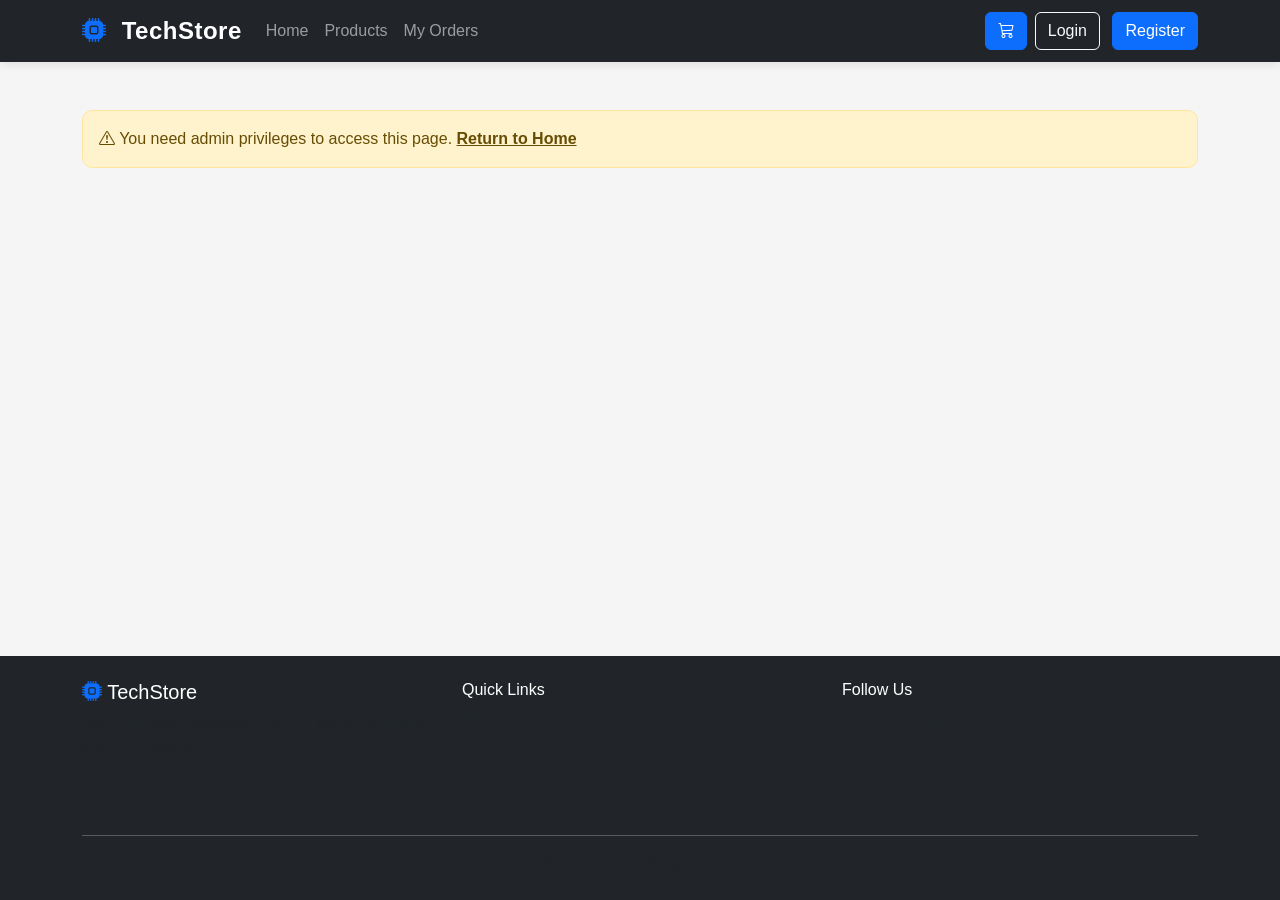
<file: project/admin.html>
<!DOCTYPE html>
<html lang="en">
<head>
    <meta charset="UTF-8">
    <meta name="viewport" content="width=device-width, initial-scale=1.0, maximum-scale=1.0, user-scalable=no">
    <meta name="apple-mobile-web-app-capable" content="yes">
    <meta name="apple-mobile-web-app-status-bar-style" content="black-translucent">
    <meta name="format-detection" content="telephone=no">
    <title>Admin Panel - TechStore</title>
    <link href="https://cdn.jsdelivr.net/npm/bootstrap@5.3.2/dist/css/bootstrap.min.css" rel="stylesheet">
    <link href="https://cdn.jsdelivr.net/npm/bootstrap-icons@1.11.1/font/bootstrap-icons.css" rel="stylesheet">
    <link href="css/style.css" rel="stylesheet">
</head>
<body>
    <!-- Navigation -->
    <nav class="navbar navbar-expand-lg navbar-dark bg-dark sticky-top">
        <div class="container">
            <a class="navbar-brand fw-bold" href="index.html">
                <i class="bi bi-cpu-fill text-primary"></i> TechStore
            </a>
            <button class="navbar-toggler" type="button" data-bs-toggle="collapse" data-bs-target="#navbarNav">
                <span class="navbar-toggler-icon"></span>
            </button>
            <div class="collapse navbar-collapse" id="navbarNav">
                <ul class="navbar-nav me-auto">
                    <li class="nav-item">
                        <a class="nav-link" href="index.html">Home</a>
                    </li>
                    <li class="nav-item">
                        <a class="nav-link" href="products.html">Products</a>
                    </li>
                    <li class="nav-item">
                        <a class="nav-link" href="orders.html">My Orders</a>
                    </li>
                </ul>
                <div class="d-flex align-items-center">
                    <a href="cart.html" class="btn btn-primary me-2 position-relative">
                        <i class="bi bi-cart3"></i>
                        <span class="cart-count badge bg-danger position-absolute top-0 start-100 translate-middle">0</span>
                    </a>
                    <div id="authSection"></div>
                </div>
            </div>
        </div>
    </nav>

    <!-- Admin Section -->
    <section class="py-5">
        <div class="container">
            <div id="adminAccessAlert"></div>

            <div id="adminContent" style="display: none;">
                <div class="d-flex justify-content-between align-items-center mb-4">
                    <h1 class="mb-0"><i class="bi bi-gear"></i> Admin Panel</h1>
                    <button class="btn btn-outline-primary" id="refreshStats">
                        <i class="bi bi-arrow-clockwise"></i> Refresh
                    </button>
                </div>

                <!-- Stats Cards -->
                <div class="row g-4 mb-5">
                    <div class="col-md-3">
                        <div class="card bg-primary text-white h-100">
                            <div class="card-body text-center">
                                <i class="bi bi-box-seam display-4"></i>
                                <h3 class="mt-2" id="totalProducts">0</h3>
                                <p class="mb-0">Total Products</p>
                            </div>
                        </div>
                    </div>
                    <div class="col-md-3">
                        <div class="card bg-success text-white h-100">
                            <div class="card-body text-center">
                                <i class="bi bi-cart-check display-4"></i>
                                <h3 class="mt-2" id="totalOrders">0</h3>
                                <p class="mb-0">Total Orders</p>
                            </div>
                        </div>
                    </div>
                    <div class="col-md-3">
                        <div class="card bg-info text-white h-100">
                            <div class="card-body text-center">
                                <i class="bi bi-people display-4"></i>
                                <h3 class="mt-2" id="totalUsers">0</h3>
                                <p class="mb-0">Registered Users</p>
                            </div>
                        </div>
                    </div>
                    <div class="col-md-3">
                        <div class="card bg-warning text-dark h-100">
                            <div class="card-body text-center">
                                <i class="bi bi-currency-dollar display-4"></i>
                                <h3 class="mt-2" id="totalRevenue">$0</h3>
                                <p class="mb-0">Total Revenue</p>
                            </div>
                        </div>
                    </div>
                </div>

                <!-- Tabs -->
                <ul class="nav nav-tabs mb-4" id="adminTabs" role="tablist">
                    <li class="nav-item" role="presentation">
                        <button class="nav-link active" id="products-tab" data-bs-toggle="tab" data-bs-target="#productsPanel" type="button">
                            <i class="bi bi-box"></i> Products
                        </button>
                    </li>
                    <li class="nav-item" role="presentation">
                        <button class="nav-link" id="orders-tab" data-bs-toggle="tab" data-bs-target="#ordersPanel" type="button">
                            <i class="bi bi-receipt"></i> Orders
                        </button>
                    </li>
                    <li class="nav-item" role="presentation">
                        <button class="nav-link" id="users-tab" data-bs-toggle="tab" data-bs-target="#usersPanel" type="button">
                            <i class="bi bi-people"></i> Users
                        </button>
                    </li>
                </ul>

                <div class="tab-content" id="adminTabContent">
                    <!-- Products Panel -->
                    <div class="tab-pane fade show active" id="productsPanel">
                        <div class="card shadow-sm">
                            <div class="card-header d-flex justify-content-between align-items-center">
                                <h5 class="mb-0">Product Management</h5>
                                <button class="btn btn-primary" data-bs-toggle="modal" data-bs-target="#productModal">
                                    <i class="bi bi-plus-circle"></i> Add Product
                                </button>
                            </div>
                            <div class="card-body">
                                <div class="table-responsive">
                                    <table class="table table-hover">
                                        <thead>
                                            <tr>
                                                <th>ID</th>
                                                <th>Image</th>
                                                <th>Name</th>
                                                <th>Category</th>
                                                <th>Price</th>
                                                <th>Stock</th>
                                                <th>Rating</th>
                                                <th>Actions</th>
                                            </tr>
                                        </thead>
                                        <tbody id="adminProductsTable">
                                            <!-- Products will be loaded here -->
                                        </tbody>
                                    </table>
                                </div>
                            </div>
                        </div>
                    </div>

                    <!-- Orders Panel -->
                    <div class="tab-pane fade" id="ordersPanel">
                        <div class="card shadow-sm">
                            <div class="card-header">
                                <h5 class="mb-0">Order Management</h5>
                            </div>
                            <div class="card-body">
                                <div class="table-responsive">
                                    <table class="table table-hover">
                                        <thead>
                                            <tr>
                                                <th>Order ID</th>
                                                <th>Customer</th>
                                                <th>Date</th>
                                                <th>Total</th>
                                                <th>Status</th>
                                                <th>Actions</th>
                                            </tr>
                                        </thead>
                                        <tbody id="adminOrdersTable">
                                            <!-- Orders will be loaded here -->
                                        </tbody>
                                    </table>
                                </div>
                            </div>
                        </div>
                    </div>

                    <!-- Users Panel -->
                    <div class="tab-pane fade" id="usersPanel">
                        <div class="card shadow-sm">
                            <div class="card-header">
                                <h5 class="mb-0">User Management</h5>
                            </div>
                            <div class="card-body">
                                <div class="table-responsive">
                                    <table class="table table-hover">
                                        <thead>
                                            <tr>
                                                <th>Name</th>
                                                <th>Email</th>
                                                <th>Role</th>
                                                <th>Registered</th>
                                                <th>Actions</th>
                                            </tr>
                                        </thead>
                                        <tbody id="adminUsersTable">
                                            <!-- Users will be loaded here -->
                                        </tbody>
                                    </table>
                                </div>
                            </div>
                        </div>
                    </div>
                </div>
            </div>
        </div>
    </section>

    <!-- Product Modal -->
    <div class="modal fade" id="productModal" tabindex="-1">
        <div class="modal-dialog modal-lg">
            <div class="modal-content">
                <div class="modal-header">
                    <h5 class="modal-title" id="productModalTitle">Add Product</h5>
                    <button type="button" class="btn-close" data-bs-dismiss="modal"></button>
                </div>
                <div class="modal-body">
                    <form id="productForm">
                        <input type="hidden" id="productId">
                        <div class="row g-3">
                            <div class="col-md-6">
                                <label class="form-label">Product Name *</label>
                                <input type="text" class="form-control" id="productName" required>
                            </div>
                            <div class="col-md-6">
                                <label class="form-label">Category *</label>
                                <select class="form-select" id="productCategory" required>
                                    <option value="">Select Category</option>
                                    <option value="laptops">Laptops</option>
                                    <option value="smartphones">Smartphones</option>
                                    <option value="tablets">Tablets</option>
                                    <option value="headphones">Headphones</option>
                                    <option value="smartwatches">Smartwatches</option>
                                    <option value="cameras">Cameras</option>
                                    <option value="accessories">Accessories</option>
                                </select>
                            </div>
                            <div class="col-md-6">
                                <label class="form-label">Price ($) *</label>
                                <input type="number" class="form-control" id="productPrice" step="0.01" required>
                            </div>
                            <div class="col-md-6">
                                <label class="form-label">Stock *</label>
                                <input type="number" class="form-control" id="productStock" required>
                            </div>
                            <div class="col-12">
                                <label class="form-label">Description *</label>
                                <textarea class="form-control" id="productDescription" rows="3" required></textarea>
                            </div>
                            <div class="col-12">
                                <label class="form-label">Image URL *</label>
                                <input type="url" class="form-control" id="productImage" required>
                                <div class="form-text">Use Unsplash or other image hosting URLs</div>
                            </div>
                        </div>
                    </form>
                </div>
                <div class="modal-footer">
                    <button type="button" class="btn btn-secondary" data-bs-dismiss="modal">Cancel</button>
                    <button type="button" class="btn btn-primary" id="saveProduct">Save Product</button>
                </div>
            </div>
        </div>
    </div>

    <!-- Footer -->
    <footer class="bg-dark text-white py-4">
        <div class="container">
            <div class="row">
                <div class="col-md-4">
                    <h5><i class="bi bi-cpu-fill text-primary"></i> TechStore</h5>
                    <p class="text-muted">Your one-stop destination for the latest electronics and tech gadgets.</p>
                </div>
                <div class="col-md-4">
                    <h6>Quick Links</h6>
                    <ul class="list-unstyled">
                        <li><a href="index.html" class="text-muted">Home</a></li>
                        <li><a href="products.html" class="text-muted">Products</a></li>
                        <li><a href="orders.html" class="text-muted">Orders</a></li>
                        <li><a href="admin.html" class="text-muted">Admin</a></li>
                    </ul>
                </div>
                <div class="col-md-4">
                    <h6>Follow Us</h6>
                    <div class="social-links">
                        <a href="#" class="text-muted me-3"><i class="bi bi-facebook fs-5"></i></a>
                        <a href="#" class="text-muted me-3"><i class="bi bi-twitter fs-5"></i></a>
                        <a href="#" class="text-muted me-3"><i class="bi bi-instagram fs-5"></i></a>
                        <a href="#" class="text-muted"><i class="bi bi-linkedin fs-5"></i></a>
                    </div>
                </div>
            </div>
            <hr class="my-3">
            <p class="text-center text-muted mb-0">&copy; 2026 TechStore. All rights reserved.</p>
        </div>
    </footer>

    <script src="https://cdn.jsdelivr.net/npm/bootstrap@5.3.2/dist/js/bootstrap.bundle.min.js"></script>
    <script src="js/data.js"></script>
    <script src="js/auth.js"></script>
    <script src="js/cart.js"></script>
    <script src="js/admin.js"></script>
    <script src="js/main.js"></script>
</body>
</html>
</file>
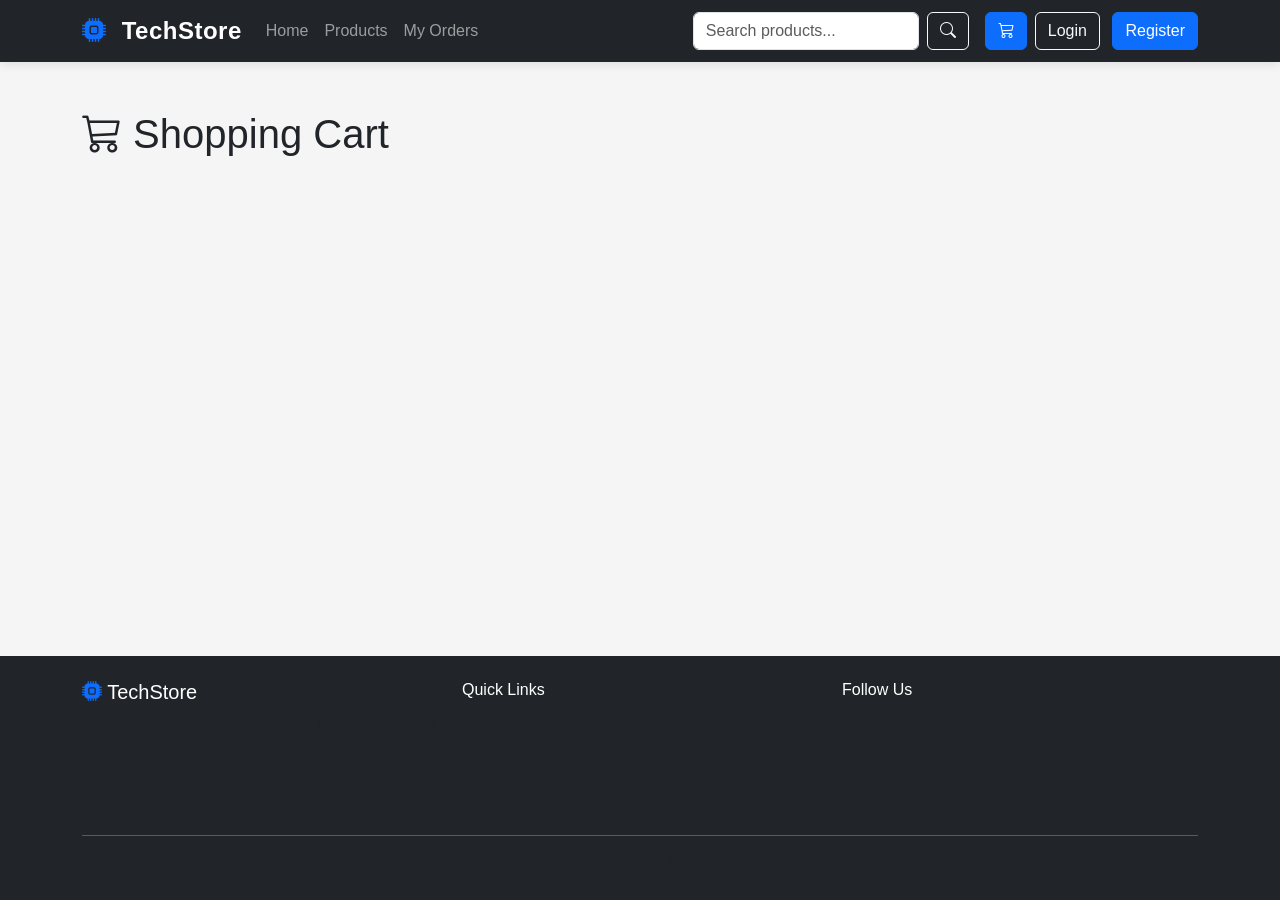
<file: project/cart.html>
<!DOCTYPE html>
<html lang="en">
<head>
    <meta charset="UTF-8">
    <meta name="viewport" content="width=device-width, initial-scale=1.0, maximum-scale=1.0, user-scalable=no">
    <meta name="apple-mobile-web-app-capable" content="yes">
    <meta name="apple-mobile-web-app-status-bar-style" content="black-translucent">
    <meta name="format-detection" content="telephone=no">
    <title>Shopping Cart - TechStore</title>
    <link href="https://cdn.jsdelivr.net/npm/bootstrap@5.3.2/dist/css/bootstrap.min.css" rel="stylesheet">
    <link href="https://cdn.jsdelivr.net/npm/bootstrap-icons@1.11.1/font/bootstrap-icons.css" rel="stylesheet">
    <link href="css/style.css" rel="stylesheet">
</head>
<body>
    <!-- Navigation -->
    <nav class="navbar navbar-expand-lg navbar-dark bg-dark sticky-top">
        <div class="container">
            <a class="navbar-brand fw-bold" href="index.html">
                <i class="bi bi-cpu-fill text-primary"></i> TechStore
            </a>
            <button class="navbar-toggler" type="button" data-bs-toggle="collapse" data-bs-target="#navbarNav">
                <span class="navbar-toggler-icon"></span>
            </button>
            <div class="collapse navbar-collapse" id="navbarNav">
                <ul class="navbar-nav me-auto">
                    <li class="nav-item">
                        <a class="nav-link" href="index.html">Home</a>
                    </li>
                    <li class="nav-item">
                        <a class="nav-link" href="products.html">Products</a>
                    </li>
                    <li class="nav-item">
                        <a class="nav-link" href="orders.html">My Orders</a>
                    </li>
                </ul>
                <div class="d-flex align-items-center">
                    <form class="d-flex me-3" id="searchForm" action="products.html">
                        <input class="form-control me-2" type="search" name="q" placeholder="Search products..." aria-label="Search">
                        <button class="btn btn-outline-light" type="submit"><i class="bi bi-search"></i></button>
                    </form>
                    <a href="cart.html" class="btn btn-primary me-2 position-relative">
                        <i class="bi bi-cart3"></i>
                        <span class="cart-count badge bg-danger position-absolute top-0 start-100 translate-middle">0</span>
                    </a>
                    <div id="authSection"></div>
                </div>
            </div>
        </div>
    </nav>

    <!-- Cart Section -->
    <section class="py-5">
        <div class="container">
            <h1 class="mb-4"><i class="bi bi-cart3"></i> Shopping Cart</h1>

            <div class="row" id="cartContent">
                <!-- Cart items will be loaded dynamically -->
            </div>
        </div>
    </section>

    <!-- Footer -->
    <footer class="bg-dark text-white py-4">
        <div class="container">
            <div class="row">
                <div class="col-md-4">
                    <h5><i class="bi bi-cpu-fill text-primary"></i> TechStore</h5>
                    <p class="text-muted">Your one-stop destination for the latest electronics and tech gadgets.</p>
                </div>
                <div class="col-md-4">
                    <h6>Quick Links</h6>
                    <ul class="list-unstyled">
                        <li><a href="index.html" class="text-muted">Home</a></li>
                        <li><a href="products.html" class="text-muted">Products</a></li>
                        <li><a href="orders.html" class="text-muted">Orders</a></li>
                        <li><a href="admin.html" class="text-muted">Admin</a></li>
                    </ul>
                </div>
                <div class="col-md-4">
                    <h6>Follow Us</h6>
                    <div class="social-links">
                        <a href="#" class="text-muted me-3"><i class="bi bi-facebook fs-5"></i></a>
                        <a href="#" class="text-muted me-3"><i class="bi bi-twitter fs-5"></i></a>
                        <a href="#" class="text-muted me-3"><i class="bi bi-instagram fs-5"></i></a>
                        <a href="#" class="text-muted"><i class="bi bi-linkedin fs-5"></i></a>
                    </div>
                </div>
            </div>
            <hr class="my-3">
            <p class="text-center text-muted mb-0">&copy; 2026 TechStore. All rights reserved.</p>
        </div>
    </footer>

    <script src="https://cdn.jsdelivr.net/npm/bootstrap@5.3.2/dist/js/bootstrap.bundle.min.js"></script>
    <script src="js/data.js"></script>
    <script src="js/auth.js"></script>
    <script src="js/cart.js"></script>
    <script src="js/main.js"></script>
</body>
</html>
</file>
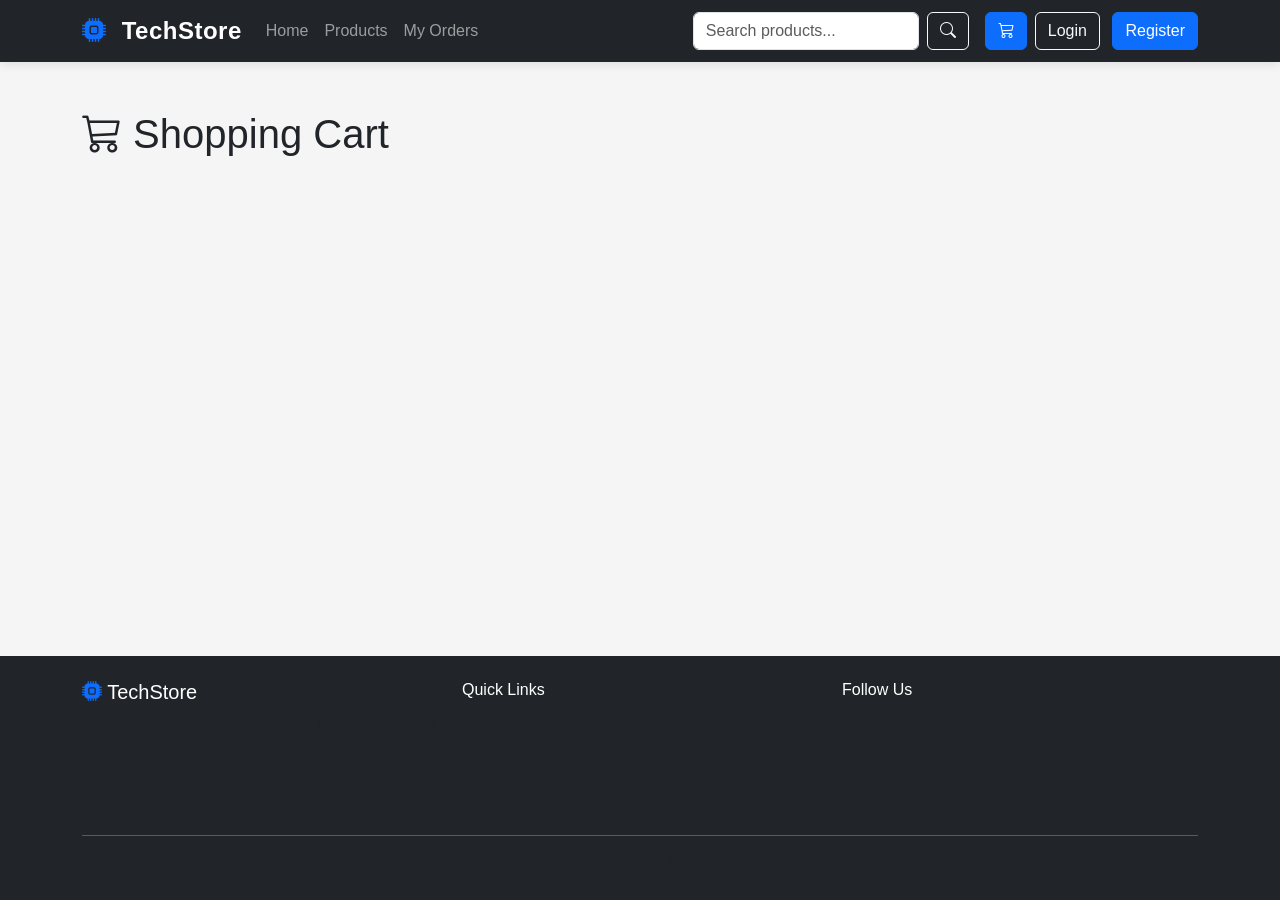
<file: project/checkout.html>
<!DOCTYPE html>
<html lang="en">
<head>
    <meta charset="UTF-8">
    <meta name="viewport" content="width=device-width, initial-scale=1.0, maximum-scale=1.0, user-scalable=no">
    <meta name="apple-mobile-web-app-capable" content="yes">
    <meta name="apple-mobile-web-app-status-bar-style" content="black-translucent">
    <meta name="format-detection" content="telephone=no">
    <title>Checkout - TechStore</title>
    <link href="https://cdn.jsdelivr.net/npm/bootstrap@5.3.2/dist/css/bootstrap.min.css" rel="stylesheet">
    <link href="https://cdn.jsdelivr.net/npm/bootstrap-icons@1.11.1/font/bootstrap-icons.css" rel="stylesheet">
    <link href="css/style.css" rel="stylesheet">
</head>
<body>
    <!-- Navigation -->
    <nav class="navbar navbar-expand-lg navbar-dark bg-dark sticky-top">
        <div class="container">
            <a class="navbar-brand fw-bold" href="index.html">
                <i class="bi bi-cpu-fill text-primary"></i> TechStore
            </a>
            <button class="navbar-toggler" type="button" data-bs-toggle="collapse" data-bs-target="#navbarNav">
                <span class="navbar-toggler-icon"></span>
            </button>
            <div class="collapse navbar-collapse" id="navbarNav">
                <ul class="navbar-nav me-auto">
                    <li class="nav-item">
                        <a class="nav-link" href="index.html">Home</a>
                    </li>
                    <li class="nav-item">
                        <a class="nav-link" href="products.html">Products</a>
                    </li>
                    <li class="nav-item">
                        <a class="nav-link" href="orders.html">My Orders</a>
                    </li>
                </ul>
                <div class="d-flex align-items-center">
                    <a href="cart.html" class="btn btn-primary me-2 position-relative">
                        <i class="bi bi-cart3"></i>
                        <span class="cart-count badge bg-danger position-absolute top-0 start-100 translate-middle">0</span>
                    </a>
                    <div id="authSection"></div>
                </div>
            </div>
        </div>
    </nav>

    <!-- Checkout Section -->
    <section class="py-5">
        <div class="container">
            <h1 class="mb-4"><i class="bi bi-credit-card"></i> Checkout</h1>

            <div class="row">
                <!-- Checkout Form -->
                <div class="col-lg-8">
                    <div class="card shadow-sm mb-4">
                        <div class="card-header bg-primary text-white">
                            <h5 class="mb-0"><i class="bi bi-person"></i> Shipping Information</h5>
                        </div>
                        <div class="card-body">
                            <form id="checkoutForm">
                                <div class="row g-3">
                                    <div class="col-md-6">
                                        <label class="form-label">First Name *</label>
                                        <input type="text" class="form-control" id="firstName" required>
                                    </div>
                                    <div class="col-md-6">
                                        <label class="form-label">Last Name *</label>
                                        <input type="text" class="form-control" id="lastName" required>
                                    </div>
                                    <div class="col-12">
                                        <label class="form-label">Email *</label>
                                        <input type="email" class="form-control" id="email" required>
                                    </div>
                                    <div class="col-12">
                                        <label class="form-label">Phone *</label>
                                        <input type="tel" class="form-control" id="phone" required>
                                    </div>
                                    <div class="col-12">
                                        <label class="form-label">Address *</label>
                                        <input type="text" class="form-control" id="address" required>
                                    </div>
                                    <div class="col-md-6">
                                        <label class="form-label">City *</label>
                                        <input type="text" class="form-control" id="city" required>
                                    </div>
                                    <div class="col-md-3">
                                        <label class="form-label">State *</label>
                                        <input type="text" class="form-control" id="state" required>
                                    </div>
                                    <div class="col-md-3">
                                        <label class="form-label">ZIP Code *</label>
                                        <input type="text" class="form-control" id="zip" required>
                                    </div>
                                    <div class="col-12">
                                        <label class="form-label">Country *</label>
                                        <select class="form-select" id="country" required>
                                            <option value="">Select Country</option>
                                            <option value="US">United States</option>
                                            <option value="CA">Canada</option>
                                            <option value="UK">United Kingdom</option>
                                            <option value="AU">Australia</option>
                                            <option value="DE">Germany</option>
                                            <option value="FR">France</option>
                                        </select>
                                    </div>
                                </div>
                            </form>
                        </div>
                    </div>

                    <div class="card shadow-sm">
                        <div class="card-header bg-primary text-white">
                            <h5 class="mb-0"><i class="bi bi-credit-card-2-front"></i> Payment Information</h5>
                        </div>
                        <div class="card-body">
                            <form id="paymentForm">
                                <div class="row g-3">
                                    <div class="col-12">
                                        <label class="form-label">Card Number *</label>
                                        <input type="text" class="form-control" id="cardNumber" placeholder="1234 5678 9012 3456" maxlength="19" required>
                                    </div>
                                    <div class="col-md-6">
                                        <label class="form-label">Expiry Date *</label>
                                        <input type="text" class="form-control" id="expiryDate" placeholder="MM/YY" maxlength="5" required>
                                    </div>
                                    <div class="col-md-6">
                                        <label class="form-label">CVV *</label>
                                        <input type="text" class="form-control" id="cvv" placeholder="123" maxlength="4" required>
                                    </div>
                                    <div class="col-12">
                                        <label class="form-label">Cardholder Name *</label>
                                        <input type="text" class="form-control" id="cardName" required>
                                    </div>
                                </div>
                                <div class="form-check mt-3">
                                    <input class="form-check-input" type="checkbox" id="saveCard">
                                    <label class="form-check-label" for="saveCard">
                                        Save card for future purchases
                                    </label>
                                </div>
                            </form>
                        </div>
                    </div>
                </div>

                <!-- Order Summary -->
                <div class="col-lg-4">
                    <div class="card shadow-sm sticky-top" style="top: 100px;">
                        <div class="card-header bg-dark text-white">
                            <h5 class="mb-0"><i class="bi bi-receipt"></i> Order Summary</h5>
                        </div>
                        <div class="card-body">
                            <div id="orderSummary">
                                <!-- Order summary will be loaded dynamically -->
                            </div>
                            <hr>
                            <div class="d-flex justify-content-between mb-2">
                                <span>Subtotal:</span>
                                <span id="summarySubtotal">$0.00</span>
                            </div>
                            <div class="d-flex justify-content-between mb-2">
                                <span>Shipping:</span>
                                <span id="summaryShipping">$0.00</span>
                            </div>
                            <div class="d-flex justify-content-between mb-2">
                                <span>Tax (8%):</span>
                                <span id="summaryTax">$0.00</span>
                            </div>
                            <hr>
                            <div class="d-flex justify-content-between mb-3">
                                <strong>Total:</strong>
                                <strong class="text-primary" id="summaryTotal">$0.00</strong>
                            </div>
                            <button type="button" class="btn btn-primary w-100 btn-lg" id="placeOrderBtn">
                                <i class="bi bi-check-circle"></i> Place Order
                            </button>
                            <a href="cart.html" class="btn btn-outline-secondary w-100 mt-2">
                                <i class="bi bi-arrow-left"></i> Back to Cart
                            </a>
                        </div>
                    </div>
                </div>
            </div>
        </div>
    </section>

    <!-- Order Confirmation Modal -->
    <div class="modal fade" id="orderConfirmationModal" tabindex="-1" data-bs-backdrop="static">
        <div class="modal-dialog modal-dialog-centered">
            <div class="modal-content">
                <div class="modal-header bg-success text-white">
                    <h5 class="modal-title"><i class="bi bi-check-circle-fill"></i> Order Placed Successfully!</h5>
                    <button type="button" class="btn-close btn-close-white" data-bs-dismiss="modal"></button>
                </div>
                <div class="modal-body text-center">
                    <div class="mb-4">
                        <i class="bi bi-box-seam display-1 text-success"></i>
                    </div>
                    <h4>Thank you for your order!</h4>
                    <p class="text-muted">Your order has been placed successfully.</p>
                    <p><strong>Order Number: <span id="orderNumber" class="text-primary"></span></strong></p>
                    <p class="small text-muted">A confirmation email has been sent to your email address.</p>
                </div>
                <div class="modal-footer">
                    <a href="orders.html" class="btn btn-primary">View My Orders</a>
                    <a href="products.html" class="btn btn-outline-secondary">Continue Shopping</a>
                </div>
            </div>
        </div>
    </div>

    <!-- Footer -->
    <footer class="bg-dark text-white py-4">
        <div class="container">
            <div class="row">
                <div class="col-md-4">
                    <h5><i class="bi bi-cpu-fill text-primary"></i> TechStore</h5>
                    <p class="text-muted">Your one-stop destination for the latest electronics and tech gadgets.</p>
                </div>
                <div class="col-md-4">
                    <h6>Quick Links</h6>
                    <ul class="list-unstyled">
                        <li><a href="index.html" class="text-muted">Home</a></li>
                        <li><a href="products.html" class="text-muted">Products</a></li>
                        <li><a href="orders.html" class="text-muted">Orders</a></li>
                        <li><a href="admin.html" class="text-muted">Admin</a></li>
                    </ul>
                </div>
                <div class="col-md-4">
                    <h6>Follow Us</h6>
                    <div class="social-links">
                        <a href="#" class="text-muted me-3"><i class="bi bi-facebook fs-5"></i></a>
                        <a href="#" class="text-muted me-3"><i class="bi bi-twitter fs-5"></i></a>
                        <a href="#" class="text-muted me-3"><i class="bi bi-instagram fs-5"></i></a>
                        <a href="#" class="text-muted"><i class="bi bi-linkedin fs-5"></i></a>
                    </div>
                </div>
            </div>
            <hr class="my-3">
            <p class="text-center text-muted mb-0">&copy; 2026 TechStore. All rights reserved.</p>
        </div>
    </footer>

    <script src="https://cdn.jsdelivr.net/npm/bootstrap@5.3.2/dist/js/bootstrap.bundle.min.js"></script>
    <script src="js/data.js"></script>
    <script src="js/auth.js"></script>
    <script src="js/cart.js"></script>
    <script src="js/checkout.js"></script>
    <script src="js/main.js"></script>
</body>
</html>
</file>
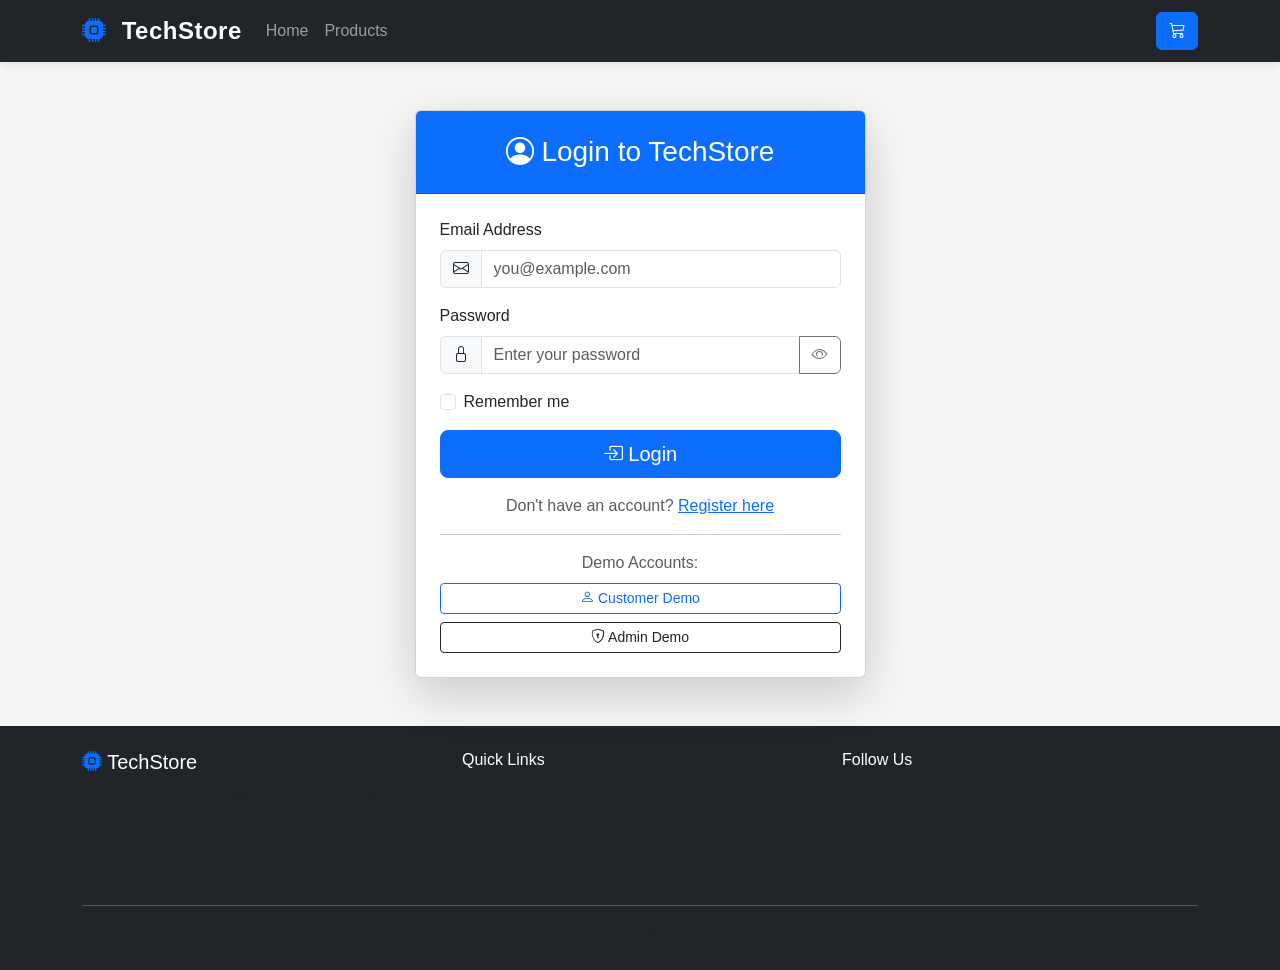
<file: project/login.html>
<!DOCTYPE html>
<html lang="en">
<head>
    <meta charset="UTF-8">
    <meta name="viewport" content="width=device-width, initial-scale=1.0, maximum-scale=1.0, user-scalable=no">
    <meta name="apple-mobile-web-app-capable" content="yes">
    <meta name="apple-mobile-web-app-status-bar-style" content="black-translucent">
    <meta name="format-detection" content="telephone=no">
    <title>Login - TechStore</title>
    <link href="https://cdn.jsdelivr.net/npm/bootstrap@5.3.2/dist/css/bootstrap.min.css" rel="stylesheet">
    <link href="https://cdn.jsdelivr.net/npm/bootstrap-icons@1.11.1/font/bootstrap-icons.css" rel="stylesheet">
    <link href="css/style.css" rel="stylesheet">
</head>
<body>
    <!-- Navigation -->
    <nav class="navbar navbar-expand-lg navbar-dark bg-dark sticky-top">
        <div class="container">
            <a class="navbar-brand fw-bold" href="index.html">
                <i class="bi bi-cpu-fill text-primary"></i> TechStore
            </a>
            <button class="navbar-toggler" type="button" data-bs-toggle="collapse" data-bs-target="#navbarNav">
                <span class="navbar-toggler-icon"></span>
            </button>
            <div class="collapse navbar-collapse" id="navbarNav">
                <ul class="navbar-nav me-auto">
                    <li class="nav-item">
                        <a class="nav-link" href="index.html">Home</a>
                    </li>
                    <li class="nav-item">
                        <a class="nav-link" href="products.html">Products</a>
                    </li>
                </ul>
                <div class="d-flex align-items-center">
                    <a href="cart.html" class="btn btn-primary position-relative">
                        <i class="bi bi-cart3"></i>
                        <span class="cart-count badge bg-danger position-absolute top-0 start-100 translate-middle">0</span>
                    </a>
                </div>
            </div>
        </div>
    </nav>

    <!-- Login Section -->
    <section class="py-5">
        <div class="container">
            <div class="row justify-content-center">
                <div class="col-md-6 col-lg-5">
                    <div class="card shadow-lg">
                        <div class="card-header bg-primary text-white text-center py-4">
                            <h3 class="mb-0"><i class="bi bi-person-circle"></i> Login to TechStore</h3>
                        </div>
                        <div class="card-body p-4">
                            <div id="loginAlert"></div>

                            <form id="loginForm">
                                <div class="mb-3">
                                    <label class="form-label">Email Address</label>
                                    <div class="input-group">
                                        <span class="input-group-text"><i class="bi bi-envelope"></i></span>
                                        <input type="email" class="form-control" id="loginEmail" placeholder="you@example.com" required>
                                    </div>
                                </div>
                                <div class="mb-3">
                                    <label class="form-label">Password</label>
                                    <div class="input-group">
                                        <span class="input-group-text"><i class="bi bi-lock"></i></span>
                                        <input type="password" class="form-control" id="loginPassword" placeholder="Enter your password" required>
                                        <button class="btn btn-outline-secondary" type="button" id="togglePassword">
                                            <i class="bi bi-eye"></i>
                                        </button>
                                    </div>
                                </div>
                                <div class="mb-3 form-check">
                                    <input type="checkbox" class="form-check-input" id="rememberMe">
                                    <label class="form-check-label" for="rememberMe">Remember me</label>
                                </div>
                                <button type="submit" class="btn btn-primary w-100 btn-lg mb-3">
                                    <i class="bi bi-box-arrow-in-right"></i> Login
                                </button>
                            </form>

                            <div class="text-center">
                                <p class="text-muted mb-0">Don't have an account? <a href="register.html">Register here</a></p>
                            </div>

                            <hr>

                            <div class="text-center">
                                <p class="text-muted mb-2">Demo Accounts:</p>
                                <div class="d-grid gap-2">
                                    <button class="btn btn-outline-primary btn-sm" onclick="fillDemo('customer')">
                                        <i class="bi bi-person"></i> Customer Demo
                                    </button>
                                    <button class="btn btn-outline-dark btn-sm" onclick="fillDemo('admin')">
                                        <i class="bi bi-shield-lock"></i> Admin Demo
                                    </button>
                                </div>
                            </div>
                        </div>
                    </div>
                </div>
            </div>
        </div>
    </section>

    <!-- Footer -->
    <footer class="bg-dark text-white py-4">
        <div class="container">
            <div class="row">
                <div class="col-md-4">
                    <h5><i class="bi bi-cpu-fill text-primary"></i> TechStore</h5>
                    <p class="text-muted">Your one-stop destination for the latest electronics and tech gadgets.</p>
                </div>
                <div class="col-md-4">
                    <h6>Quick Links</h6>
                    <ul class="list-unstyled">
                        <li><a href="index.html" class="text-muted">Home</a></li>
                        <li><a href="products.html" class="text-muted">Products</a></li>
                        <li><a href="orders.html" class="text-muted">Orders</a></li>
                        <li><a href="admin.html" class="text-muted">Admin</a></li>
                    </ul>
                </div>
                <div class="col-md-4">
                    <h6>Follow Us</h6>
                    <div class="social-links">
                        <a href="#" class="text-muted me-3"><i class="bi bi-facebook fs-5"></i></a>
                        <a href="#" class="text-muted me-3"><i class="bi bi-twitter fs-5"></i></a>
                        <a href="#" class="text-muted me-3"><i class="bi bi-instagram fs-5"></i></a>
                        <a href="#" class="text-muted"><i class="bi bi-linkedin fs-5"></i></a>
                    </div>
                </div>
            </div>
            <hr class="my-3">
            <p class="text-center text-muted mb-0">&copy; 2026 TechStore. All rights reserved.</p>
        </div>
    </footer>

    <script src="https://cdn.jsdelivr.net/npm/bootstrap@5.3.2/dist/js/bootstrap.bundle.min.js"></script>
    <script src="js/data.js"></script>
    <script src="js/auth.js"></script>
    <script src="js/cart.js"></script>
    <script src="js/main.js"></script>
</body>
</html>
</file>
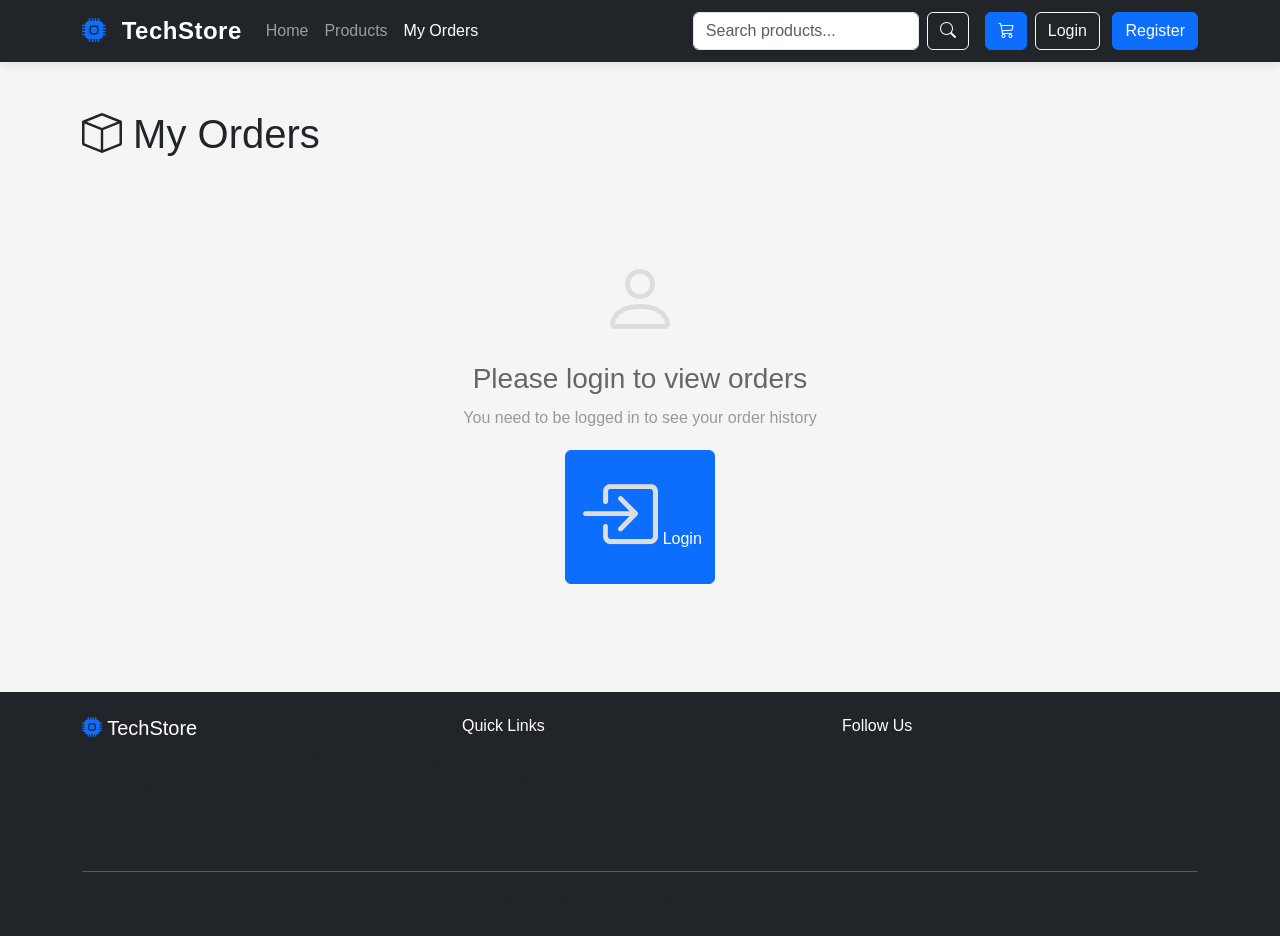
<file: project/orders.html>
<!DOCTYPE html>
<html lang="en">
<head>
    <meta charset="UTF-8">
    <meta name="viewport" content="width=device-width, initial-scale=1.0, maximum-scale=1.0, user-scalable=no">
    <meta name="apple-mobile-web-app-capable" content="yes">
    <meta name="apple-mobile-web-app-status-bar-style" content="black-translucent">
    <meta name="format-detection" content="telephone=no">
    <title>My Orders - TechStore</title>
    <link href="https://cdn.jsdelivr.net/npm/bootstrap@5.3.2/dist/css/bootstrap.min.css" rel="stylesheet">
    <link href="https://cdn.jsdelivr.net/npm/bootstrap-icons@1.11.1/font/bootstrap-icons.css" rel="stylesheet">
    <link href="css/style.css" rel="stylesheet">
</head>
<body>
    <!-- Navigation -->
    <nav class="navbar navbar-expand-lg navbar-dark bg-dark sticky-top">
        <div class="container">
            <a class="navbar-brand fw-bold" href="index.html">
                <i class="bi bi-cpu-fill text-primary"></i> TechStore
            </a>
            <button class="navbar-toggler" type="button" data-bs-toggle="collapse" data-bs-target="#navbarNav">
                <span class="navbar-toggler-icon"></span>
            </button>
            <div class="collapse navbar-collapse" id="navbarNav">
                <ul class="navbar-nav me-auto">
                    <li class="nav-item">
                        <a class="nav-link" href="index.html">Home</a>
                    </li>
                    <li class="nav-item">
                        <a class="nav-link" href="products.html">Products</a>
                    </li>
                    <li class="nav-item">
                        <a class="nav-link active" href="orders.html">My Orders</a>
                    </li>
                </ul>
                <div class="d-flex align-items-center">
                    <form class="d-flex me-3" id="searchForm" action="products.html">
                        <input class="form-control me-2" type="search" name="q" placeholder="Search products..." aria-label="Search">
                        <button class="btn btn-outline-light" type="submit"><i class="bi bi-search"></i></button>
                    </form>
                    <a href="cart.html" class="btn btn-primary me-2 position-relative">
                        <i class="bi bi-cart3"></i>
                        <span class="cart-count badge bg-danger position-absolute top-0 start-100 translate-middle">0</span>
                    </a>
                    <div id="authSection"></div>
                </div>
            </div>
        </div>
    </nav>

    <!-- Orders Section -->
    <section class="py-5">
        <div class="container">
            <h1 class="mb-4"><i class="bi bi-box"></i> My Orders</h1>

            <div id="ordersContent">
                <!-- Orders will be loaded dynamically -->
            </div>
        </div>
    </section>

    <!-- Order Detail Modal -->
    <div class="modal fade" id="orderDetailModal" tabindex="-1">
        <div class="modal-dialog modal-lg">
            <div class="modal-content">
                <div class="modal-header">
                    <h5 class="modal-title">Order Details</h5>
                    <button type="button" class="btn-close" data-bs-dismiss="modal"></button>
                </div>
                <div class="modal-body" id="orderDetailContent">
                    <!-- Order details will be loaded here -->
                </div>
                <div class="modal-footer">
                    <button type="button" class="btn btn-secondary" data-bs-dismiss="modal">Close</button>
                </div>
            </div>
        </div>
    </div>

    <!-- Footer -->
    <footer class="bg-dark text-white py-4">
        <div class="container">
            <div class="row">
                <div class="col-md-4">
                    <h5><i class="bi bi-cpu-fill text-primary"></i> TechStore</h5>
                    <p class="text-muted">Your one-stop destination for the latest electronics and tech gadgets.</p>
                </div>
                <div class="col-md-4">
                    <h6>Quick Links</h6>
                    <ul class="list-unstyled">
                        <li><a href="index.html" class="text-muted">Home</a></li>
                        <li><a href="products.html" class="text-muted">Products</a></li>
                        <li><a href="orders.html" class="text-muted">Orders</a></li>
                        <li><a href="admin.html" class="text-muted">Admin</a></li>
                    </ul>
                </div>
                <div class="col-md-4">
                    <h6>Follow Us</h6>
                    <div class="social-links">
                        <a href="#" class="text-muted me-3"><i class="bi bi-facebook fs-5"></i></a>
                        <a href="#" class="text-muted me-3"><i class="bi bi-twitter fs-5"></i></a>
                        <a href="#" class="text-muted me-3"><i class="bi bi-instagram fs-5"></i></a>
                        <a href="#" class="text-muted"><i class="bi bi-linkedin fs-5"></i></a>
                    </div>
                </div>
            </div>
            <hr class="my-3">
            <p class="text-center text-muted mb-0">&copy; 2026 TechStore. All rights reserved.</p>
        </div>
    </footer>

    <script src="https://cdn.jsdelivr.net/npm/bootstrap@5.3.2/dist/js/bootstrap.bundle.min.js"></script>
    <script src="js/data.js"></script>
    <script src="js/auth.js"></script>
    <script src="js/cart.js"></script>
    <script src="js/orders.js"></script>
    <script src="js/main.js"></script>
</body>
</html>
</file>
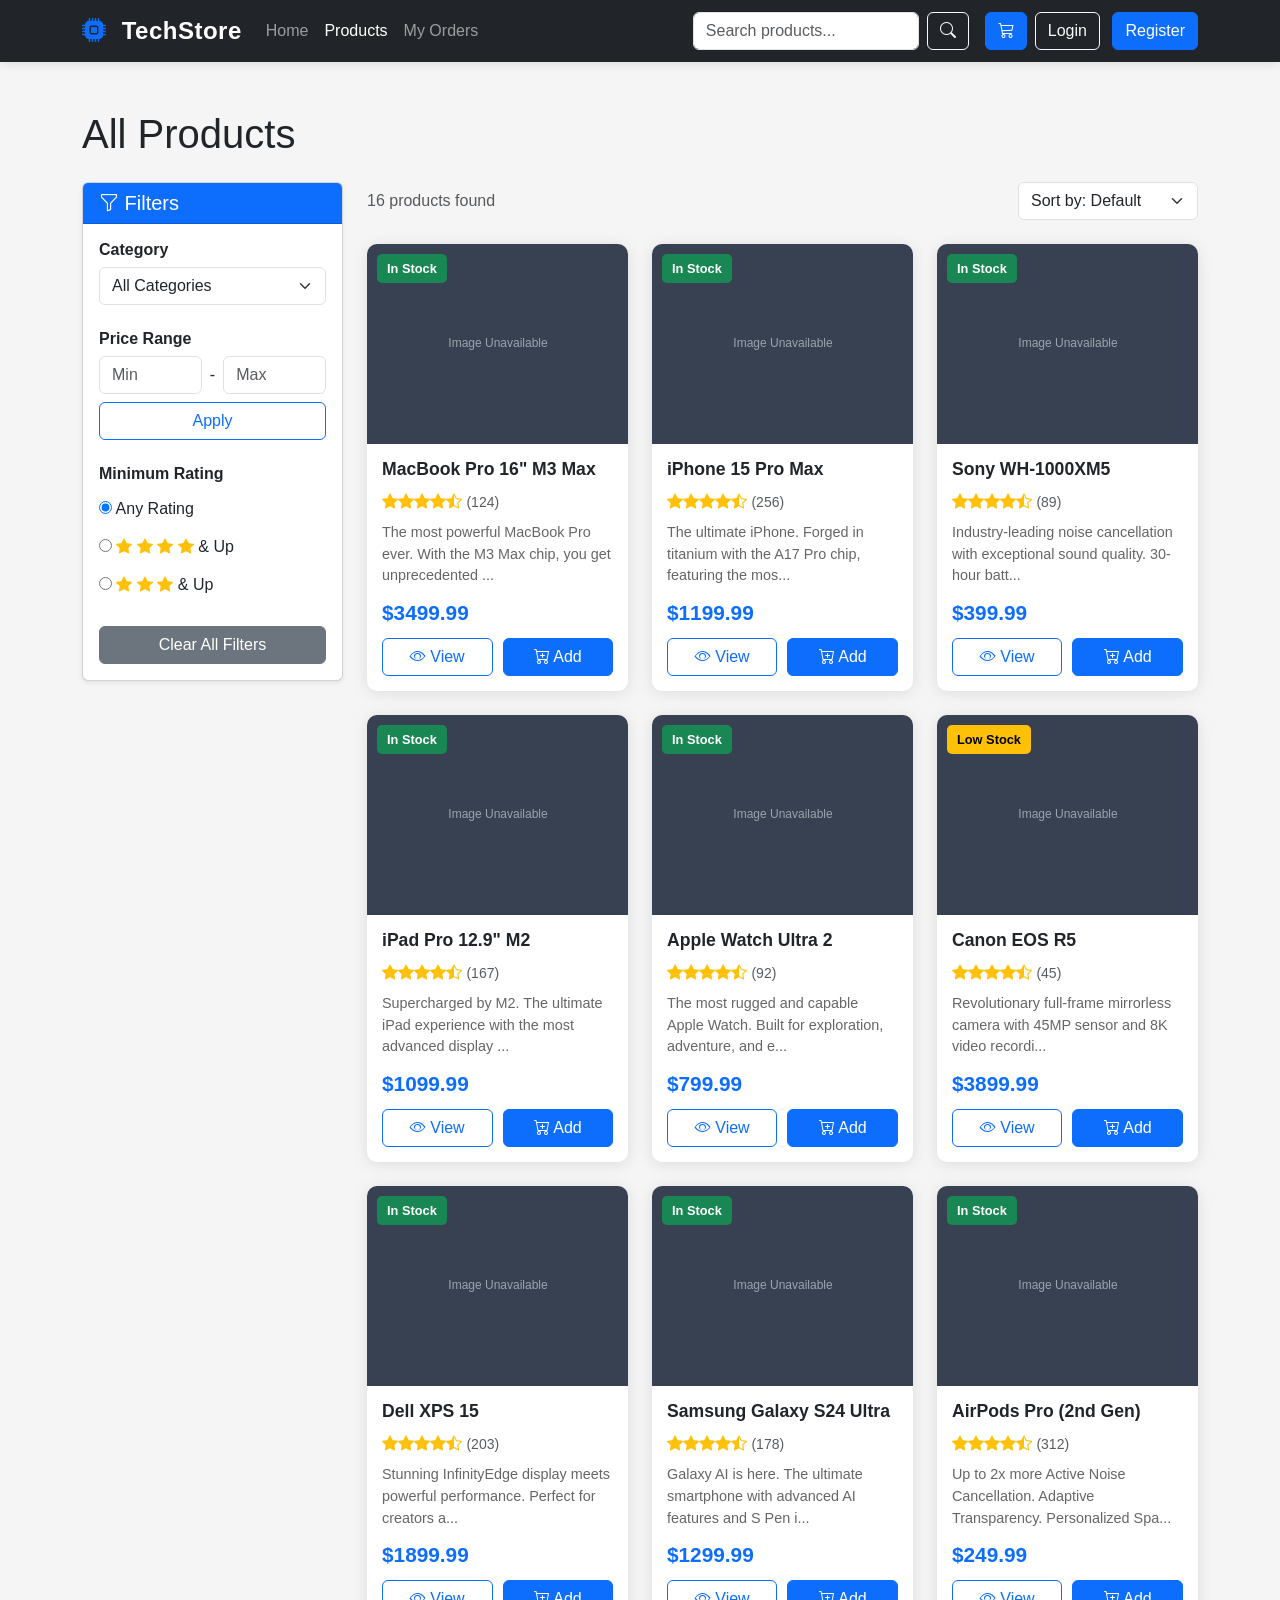
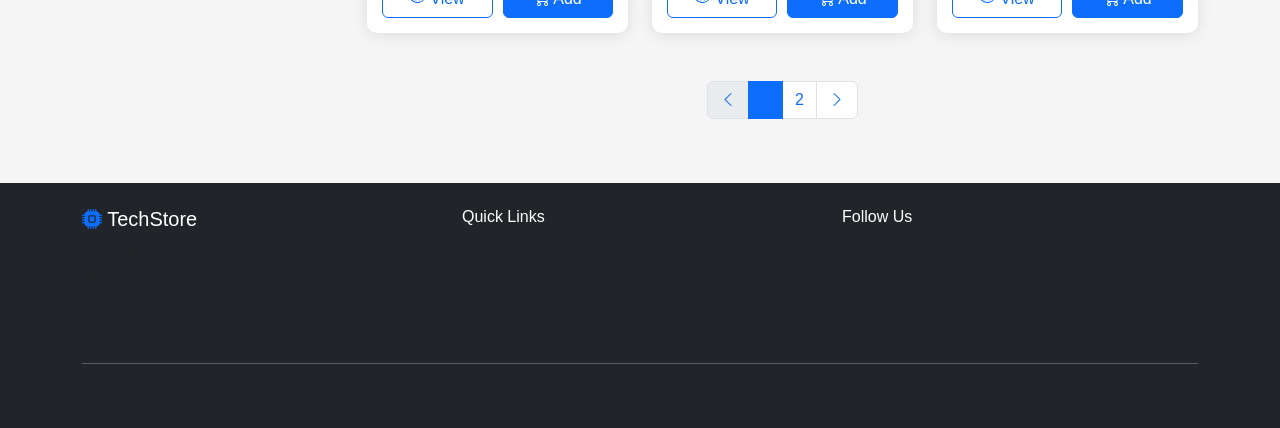
<file: project/product-detail.html>
<!DOCTYPE html>
<html lang="en">
<head>
    <meta charset="UTF-8">
    <meta name="viewport" content="width=device-width, initial-scale=1.0, maximum-scale=1.0, user-scalable=no">
    <meta name="apple-mobile-web-app-capable" content="yes">
    <meta name="apple-mobile-web-app-status-bar-style" content="black-translucent">
    <meta name="format-detection" content="telephone=no">
    <title>Product Details - TechStore</title>
    <link href="https://cdn.jsdelivr.net/npm/bootstrap@5.3.2/dist/css/bootstrap.min.css" rel="stylesheet">
    <link href="https://cdn.jsdelivr.net/npm/bootstrap-icons@1.11.1/font/bootstrap-icons.css" rel="stylesheet">
    <link href="css/style.css" rel="stylesheet">
</head>
<body>
    <!-- Navigation -->
    <nav class="navbar navbar-expand-lg navbar-dark bg-dark sticky-top">
        <div class="container">
            <a class="navbar-brand fw-bold" href="index.html">
                <i class="bi bi-cpu-fill text-primary"></i> TechStore
            </a>
            <button class="navbar-toggler" type="button" data-bs-toggle="collapse" data-bs-target="#navbarNav">
                <span class="navbar-toggler-icon"></span>
            </button>
            <div class="collapse navbar-collapse" id="navbarNav">
                <ul class="navbar-nav me-auto">
                    <li class="nav-item">
                        <a class="nav-link" href="index.html">Home</a>
                    </li>
                    <li class="nav-item">
                        <a class="nav-link" href="products.html">Products</a>
                    </li>
                    <li class="nav-item">
                        <a class="nav-link" href="orders.html">My Orders</a>
                    </li>
                </ul>
                <div class="d-flex align-items-center">
                    <form class="d-flex me-3" id="searchForm" action="products.html">
                        <input class="form-control me-2" type="search" name="q" placeholder="Search products..." aria-label="Search">
                        <button class="btn btn-outline-light" type="submit"><i class="bi bi-search"></i></button>
                    </form>
                    <a href="cart.html" class="btn btn-primary me-2 position-relative">
                        <i class="bi bi-cart3"></i>
                        <span class="cart-count badge bg-danger position-absolute top-0 start-100 translate-middle">0</span>
                    </a>
                    <div id="authSection"></div>
                </div>
            </div>
        </div>
    </nav>

    <!-- Product Detail Section -->
    <section class="py-5">
        <div class="container">
            <nav aria-label="breadcrumb" class="mb-4">
                <ol class="breadcrumb">
                    <li class="breadcrumb-item"><a href="index.html">Home</a></li>
                    <li class="breadcrumb-item"><a href="products.html">Products</a></li>
                    <li class="breadcrumb-item active" id="breadcrumbProduct">Product</li>
                </ol>
            </nav>

            <div class="row" id="productDetail">
                <!-- Product details will be loaded dynamically -->
            </div>

            <!-- Reviews Section -->
            <div class="row mt-5">
                <div class="col-12">
                    <div class="card shadow-sm">
                        <div class="card-header bg-white">
                            <h4 class="mb-0"><i class="bi bi-chat-left-text"></i> Customer Reviews</h4>
                        </div>
                        <div class="card-body">
                            <div class="row mb-4">
                                <div class="col-md-6">
                                    <div class="d-flex align-items-center">
                                        <div class="display-4 fw-bold text-primary" id="avgRating">0.0</div>
                                        <div class="ms-3">
                                            <div class="star-rating-large" id="avgStars"></div>
                                            <p class="text-muted mb-0" id="reviewCount">0 reviews</p>
                                        </div>
                                    </div>
                                </div>
                                <div class="col-md-6 text-end">
                                    <button class="btn btn-primary" id="writeReviewBtn" data-bs-toggle="modal" data-bs-target="#reviewModal">
                                        <i class="bi bi-pencil-square"></i> Write a Review
                                    </button>
                                </div>
                            </div>

                            <!-- Rating Distribution -->
                            <div class="row mb-4" id="ratingDistribution">
                                <!-- Rating distribution will be loaded dynamically -->
                            </div>

                            <!-- Reviews List -->
                            <div id="reviewsList">
                                <!-- Reviews will be loaded dynamically -->
                            </div>
                        </div>
                    </div>
                </div>
            </div>
        </div>
    </section>

    <!-- Review Modal -->
    <div class="modal fade" id="reviewModal" tabindex="-1">
        <div class="modal-dialog">
            <div class="modal-content">
                <div class="modal-header">
                    <h5 class="modal-title">Write a Review</h5>
                    <button type="button" class="btn-close" data-bs-dismiss="modal"></button>
                </div>
                <div class="modal-body">
                    <form id="reviewForm">
                        <input type="hidden" id="reviewProductId">
                        <div class="mb-3">
                            <label class="form-label">Rating</label>
                            <div class="star-input" id="starInput">
                                <i class="bi bi-star" data-rating="1"></i>
                                <i class="bi bi-star" data-rating="2"></i>
                                <i class="bi bi-star" data-rating="3"></i>
                                <i class="bi bi-star" data-rating="4"></i>
                                <i class="bi bi-star" data-rating="5"></i>
                            </div>
                            <input type="hidden" id="ratingValue" value="0">
                        </div>
                        <div class="mb-3">
                            <label class="form-label">Your Name</label>
                            <input type="text" class="form-control" id="reviewerName" required>
                        </div>
                        <div class="mb-3">
                            <label class="form-label">Review Title</label>
                            <input type="text" class="form-control" id="reviewTitle" required>
                        </div>
                        <div class="mb-3">
                            <label class="form-label">Review</label>
                            <textarea class="form-control" id="reviewText" rows="4" required></textarea>
                        </div>
                        <button type="submit" class="btn btn-primary w-100">Submit Review</button>
                    </form>
                </div>
            </div>
        </div>
    </div>

    <!-- Footer -->
    <footer class="bg-dark text-white py-4">
        <div class="container">
            <div class="row">
                <div class="col-md-4">
                    <h5><i class="bi bi-cpu-fill text-primary"></i> TechStore</h5>
                    <p class="text-muted">Your one-stop destination for the latest electronics and tech gadgets.</p>
                </div>
                <div class="col-md-4">
                    <h6>Quick Links</h6>
                    <ul class="list-unstyled">
                        <li><a href="index.html" class="text-muted">Home</a></li>
                        <li><a href="products.html" class="text-muted">Products</a></li>
                        <li><a href="orders.html" class="text-muted">Orders</a></li>
                        <li><a href="admin.html" class="text-muted">Admin</a></li>
                    </ul>
                </div>
                <div class="col-md-4">
                    <h6>Follow Us</h6>
                    <div class="social-links">
                        <a href="#" class="text-muted me-3"><i class="bi bi-facebook fs-5"></i></a>
                        <a href="#" class="text-muted me-3"><i class="bi bi-twitter fs-5"></i></a>
                        <a href="#" class="text-muted me-3"><i class="bi bi-instagram fs-5"></i></a>
                        <a href="#" class="text-muted"><i class="bi bi-linkedin fs-5"></i></a>
                    </div>
                </div>
            </div>
            <hr class="my-3">
            <p class="text-center text-muted mb-0">&copy; 2026 TechStore. All rights reserved.</p>
        </div>
    </footer>

    <script src="https://cdn.jsdelivr.net/npm/bootstrap@5.3.2/dist/js/bootstrap.bundle.min.js"></script>
    <script src="js/data.js"></script>
    <script src="js/auth.js"></script>
    <script src="js/cart.js"></script>
    <script src="js/reviews.js"></script>
    <script src="js/product-detail.js"></script>
    <script src="js/main.js"></script>
</body>
</html>
</file>
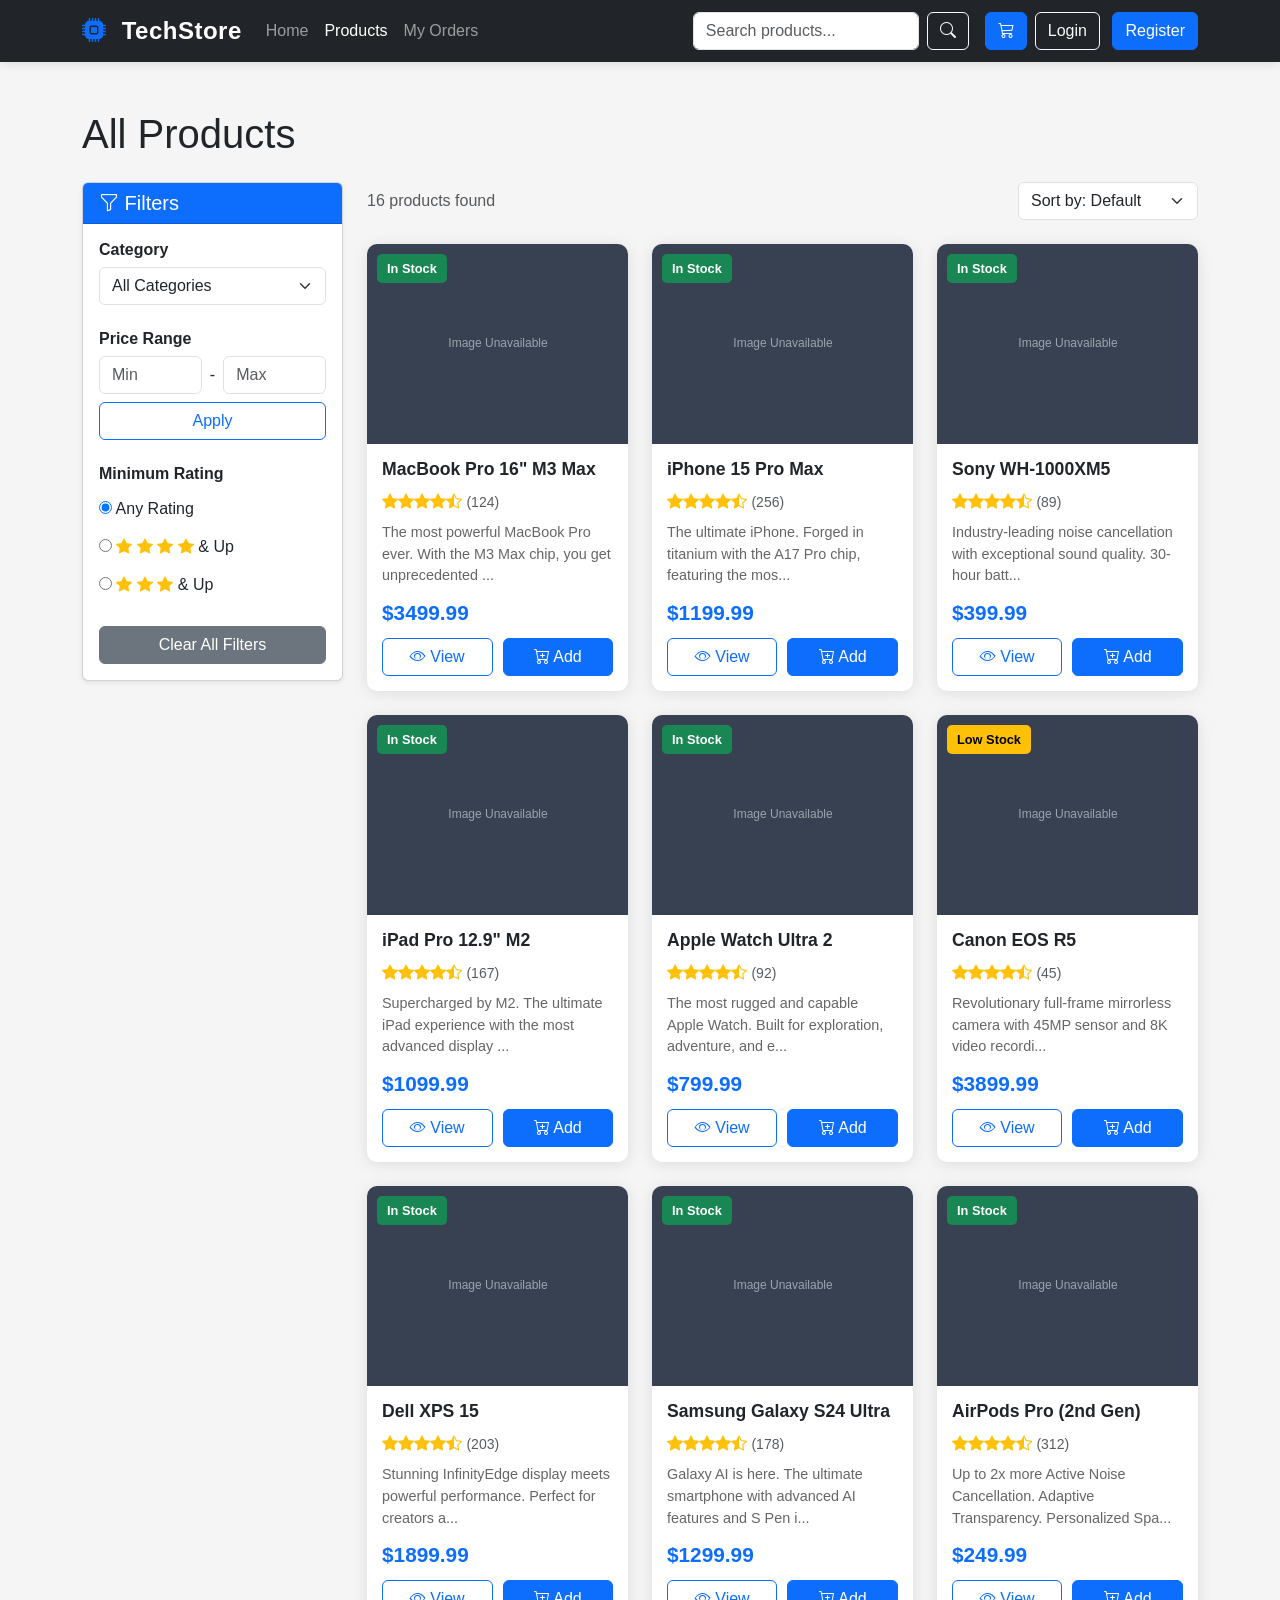
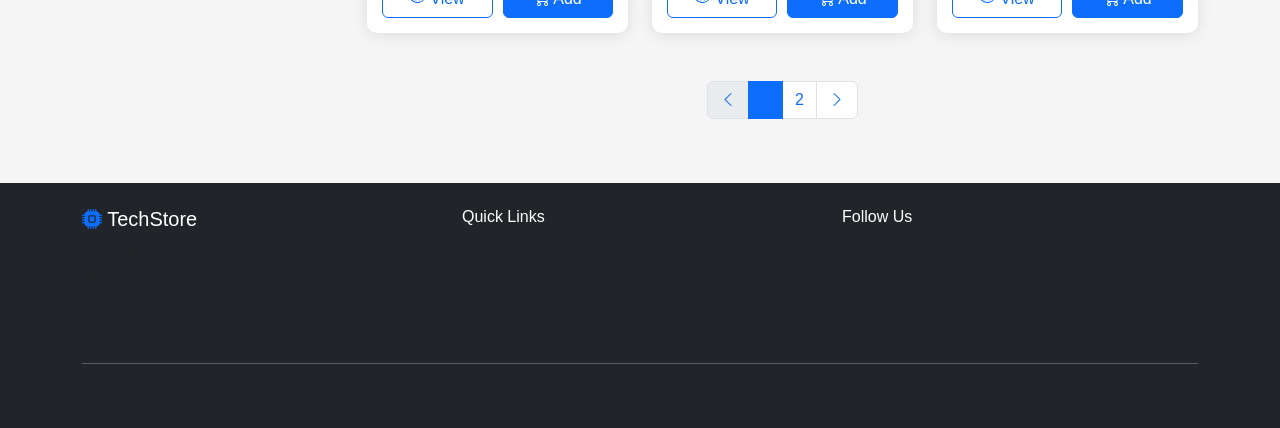
<file: project/products.html>
<!DOCTYPE html>
<html lang="en">
<head>
    <meta charset="UTF-8">
    <meta name="viewport" content="width=device-width, initial-scale=1.0, maximum-scale=1.0, user-scalable=no">
    <meta name="apple-mobile-web-app-capable" content="yes">
    <meta name="apple-mobile-web-app-status-bar-style" content="black-translucent">
    <meta name="format-detection" content="telephone=no">
    <title>Products - TechStore</title>
    <link href="https://cdn.jsdelivr.net/npm/bootstrap@5.3.2/dist/css/bootstrap.min.css" rel="stylesheet">
    <link href="https://cdn.jsdelivr.net/npm/bootstrap-icons@1.11.1/font/bootstrap-icons.css" rel="stylesheet">
    <link href="css/style.css" rel="stylesheet">
</head>
<body>
    <!-- Navigation -->
    <nav class="navbar navbar-expand-lg navbar-dark bg-dark sticky-top">
        <div class="container">
            <a class="navbar-brand fw-bold" href="index.html">
                <i class="bi bi-cpu-fill text-primary"></i> TechStore
            </a>
            <button class="navbar-toggler" type="button" data-bs-toggle="collapse" data-bs-target="#navbarNav">
                <span class="navbar-toggler-icon"></span>
            </button>
            <div class="collapse navbar-collapse" id="navbarNav">
                <ul class="navbar-nav me-auto">
                    <li class="nav-item">
                        <a class="nav-link" href="index.html">Home</a>
                    </li>
                    <li class="nav-item">
                        <a class="nav-link active" href="products.html">Products</a>
                    </li>
                    <li class="nav-item">
                        <a class="nav-link" href="orders.html">My Orders</a>
                    </li>
                </ul>
                <div class="d-flex align-items-center">
                    <form class="d-flex me-3" id="searchForm" action="products.html">
                        <input class="form-control me-2" type="search" name="q" id="searchInput" placeholder="Search products..." aria-label="Search">
                        <button class="btn btn-outline-light" type="submit"><i class="bi bi-search"></i></button>
                    </form>
                    <a href="cart.html" class="btn btn-primary me-2 position-relative">
                        <i class="bi bi-cart3"></i>
                        <span class="cart-count badge bg-danger position-absolute top-0 start-100 translate-middle">0</span>
                    </a>
                    <div id="authSection"></div>
                </div>
            </div>
        </div>
    </nav>

    <!-- Products Section -->
    <section class="py-5">
        <div class="container">
            <h1 class="mb-4">All Products</h1>

            <div class="row">
                <!-- Filters Sidebar -->
                <div class="col-lg-3 mb-4">
                    <div class="card shadow-sm">
                        <div class="card-header bg-primary text-white">
                            <h5 class="mb-0"><i class="bi bi-funnel"></i> Filters</h5>
                        </div>
                        <div class="card-body">
                            <!-- Category Filter -->
                            <div class="mb-4">
                                <h6 class="fw-bold">Category</h6>
                                <select class="form-select" id="categoryFilter">
                                    <option value="">All Categories</option>
                                    <option value="laptops">Laptops</option>
                                    <option value="smartphones">Smartphones</option>
                                    <option value="tablets">Tablets</option>
                                    <option value="headphones">Headphones</option>
                                    <option value="smartwatches">Smartwatches</option>
                                    <option value="cameras">Cameras</option>
                                    <option value="accessories">Accessories</option>
                                </select>
                            </div>

                            <!-- Price Range -->
                            <div class="mb-4">
                                <h6 class="fw-bold">Price Range</h6>
                                <div class="d-flex align-items-center gap-2">
                                    <input type="number" class="form-control" id="minPrice" placeholder="Min" min="0">
                                    <span>-</span>
                                    <input type="number" class="form-control" id="maxPrice" placeholder="Max" min="0">
                                </div>
                                <button class="btn btn-outline-primary w-100 mt-2" id="applyPriceFilter">Apply</button>
                            </div>

                            <!-- Rating Filter -->
                            <div class="mb-4">
                                <h6 class="fw-bold">Minimum Rating</h6>
                                <div class="rating-filter">
                                    <label class="d-block mb-1">
                                        <input type="radio" name="rating" value="0" checked> Any Rating
                                    </label>
                                    <label class="d-block mb-1">
                                        <input type="radio" name="rating" value="4">
                                        <i class="bi bi-star-fill text-warning"></i>
                                        <i class="bi bi-star-fill text-warning"></i>
                                        <i class="bi bi-star-fill text-warning"></i>
                                        <i class="bi bi-star-fill text-warning"></i>
                                        & Up
                                    </label>
                                    <label class="d-block mb-1">
                                        <input type="radio" name="rating" value="3">
                                        <i class="bi bi-star-fill text-warning"></i>
                                        <i class="bi bi-star-fill text-warning"></i>
                                        <i class="bi bi-star-fill text-warning"></i>
                                        & Up
                                    </label>
                                </div>
                            </div>

                            <button class="btn btn-secondary w-100" id="clearFilters">Clear All Filters</button>
                        </div>
                    </div>
                </div>

                <!-- Products Grid -->
                <div class="col-lg-9">
                    <div class="d-flex justify-content-between align-items-center mb-4">
                        <p class="text-muted mb-0"><span id="productCount">0</span> products found</p>
                        <select class="form-select w-auto" id="sortOrder">
                            <option value="default">Sort by: Default</option>
                            <option value="price-asc">Price: Low to High</option>
                            <option value="price-desc">Price: High to Low</option>
                            <option value="rating">Highest Rated</option>
                            <option value="name">Name: A-Z</option>
                        </select>
                    </div>

                    <div class="row g-4" id="productsGrid">
                        <!-- Products will be loaded dynamically -->
                    </div>

                    <!-- Pagination -->
                    <nav class="mt-5">
                        <ul class="pagination justify-content-center" id="pagination">
                            <!-- Pagination will be generated dynamically -->
                        </ul>
                    </nav>
                </div>
            </div>
        </div>
    </section>

    <!-- Footer -->
    <footer class="bg-dark text-white py-4">
        <div class="container">
            <div class="row">
                <div class="col-md-4">
                    <h5><i class="bi bi-cpu-fill text-primary"></i> TechStore</h5>
                    <p class="text-muted">Your one-stop destination for the latest electronics and tech gadgets.</p>
                </div>
                <div class="col-md-4">
                    <h6>Quick Links</h6>
                    <ul class="list-unstyled">
                        <li><a href="index.html" class="text-muted">Home</a></li>
                        <li><a href="products.html" class="text-muted">Products</a></li>
                        <li><a href="orders.html" class="text-muted">Orders</a></li>
                        <li><a href="admin.html" class="text-muted">Admin</a></li>
                    </ul>
                </div>
                <div class="col-md-4">
                    <h6>Follow Us</h6>
                    <div class="social-links">
                        <a href="#" class="text-muted me-3"><i class="bi bi-facebook fs-5"></i></a>
                        <a href="#" class="text-muted me-3"><i class="bi bi-twitter fs-5"></i></a>
                        <a href="#" class="text-muted me-3"><i class="bi bi-instagram fs-5"></i></a>
                        <a href="#" class="text-muted"><i class="bi bi-linkedin fs-5"></i></a>
                    </div>
                </div>
            </div>
            <hr class="my-3">
            <p class="text-center text-muted mb-0">&copy; 2026 TechStore. All rights reserved.</p>
        </div>
    </footer>

    <script src="https://cdn.jsdelivr.net/npm/bootstrap@5.3.2/dist/js/bootstrap.bundle.min.js"></script>
    <script src="js/data.js"></script>
    <script src="js/auth.js"></script>
    <script src="js/cart.js"></script>
    <script src="js/products.js"></script>
    <script src="js/main.js"></script>
</body>
</html>
</file>
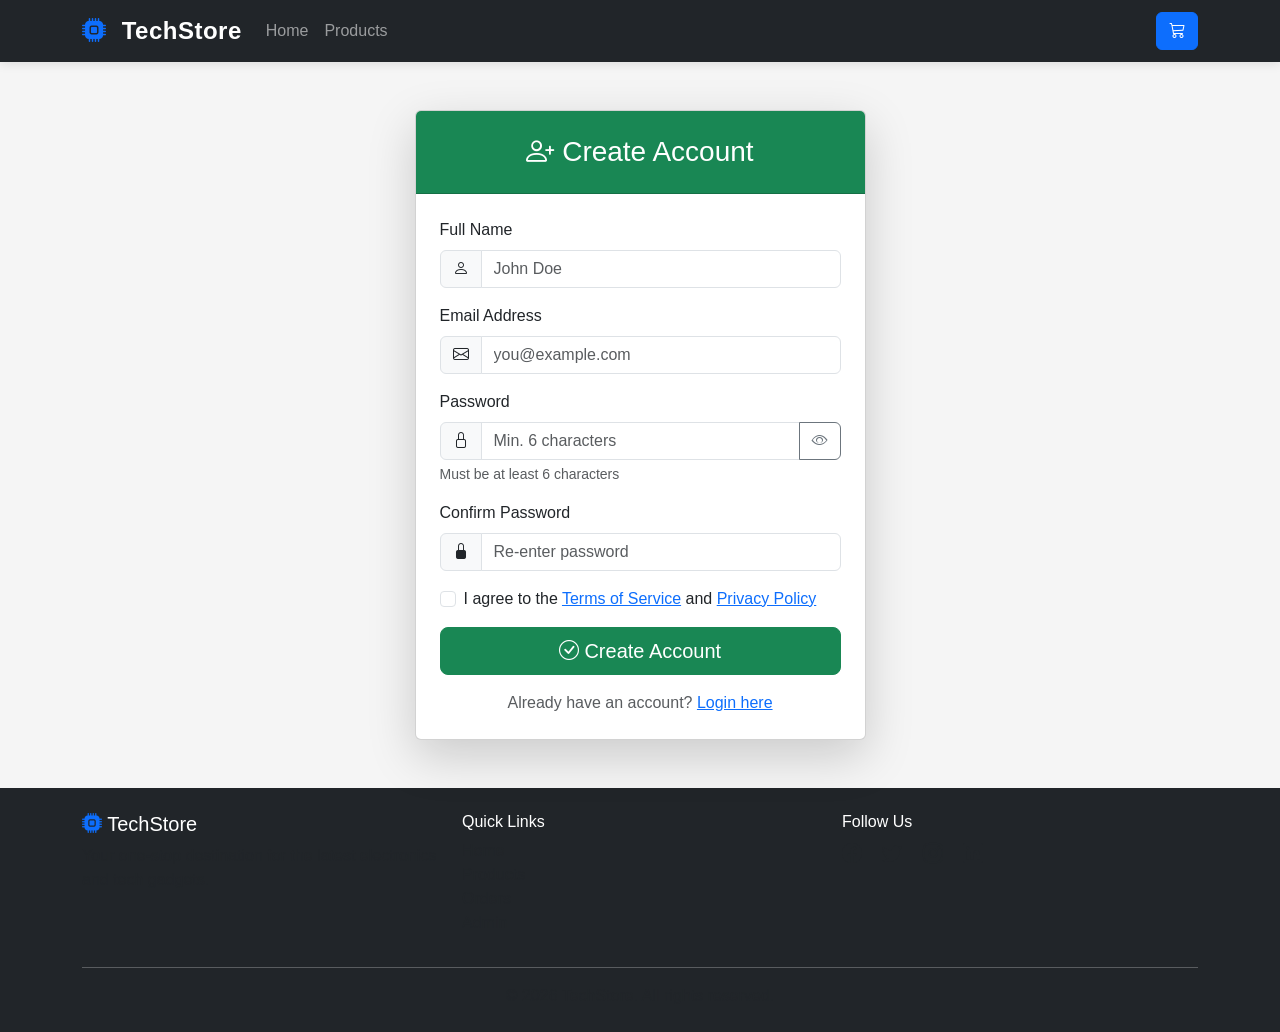
<file: project/register.html>
<!DOCTYPE html>
<html lang="en">
<head>
    <meta charset="UTF-8">
    <meta name="viewport" content="width=device-width, initial-scale=1.0, maximum-scale=1.0, user-scalable=no">
    <meta name="apple-mobile-web-app-capable" content="yes">
    <meta name="apple-mobile-web-app-status-bar-style" content="black-translucent">
    <meta name="format-detection" content="telephone=no">
    <title>Register - TechStore</title>
    <link href="https://cdn.jsdelivr.net/npm/bootstrap@5.3.2/dist/css/bootstrap.min.css" rel="stylesheet">
    <link href="https://cdn.jsdelivr.net/npm/bootstrap-icons@1.11.1/font/bootstrap-icons.css" rel="stylesheet">
    <link href="css/style.css" rel="stylesheet">
</head>
<body>
    <!-- Navigation -->
    <nav class="navbar navbar-expand-lg navbar-dark bg-dark sticky-top">
        <div class="container">
            <a class="navbar-brand fw-bold" href="index.html">
                <i class="bi bi-cpu-fill text-primary"></i> TechStore
            </a>
            <button class="navbar-toggler" type="button" data-bs-toggle="collapse" data-bs-target="#navbarNav">
                <span class="navbar-toggler-icon"></span>
            </button>
            <div class="collapse navbar-collapse" id="navbarNav">
                <ul class="navbar-nav me-auto">
                    <li class="nav-item">
                        <a class="nav-link" href="index.html">Home</a>
                    </li>
                    <li class="nav-item">
                        <a class="nav-link" href="products.html">Products</a>
                    </li>
                </ul>
                <div class="d-flex align-items-center">
                    <a href="cart.html" class="btn btn-primary position-relative">
                        <i class="bi bi-cart3"></i>
                        <span class="cart-count badge bg-danger position-absolute top-0 start-100 translate-middle">0</span>
                    </a>
                </div>
            </div>
        </div>
    </nav>

    <!-- Register Section -->
    <section class="py-5">
        <div class="container">
            <div class="row justify-content-center">
                <div class="col-md-6 col-lg-5">
                    <div class="card shadow-lg">
                        <div class="card-header bg-success text-white text-center py-4">
                            <h3 class="mb-0"><i class="bi bi-person-plus"></i> Create Account</h3>
                        </div>
                        <div class="card-body p-4">
                            <div id="registerAlert"></div>

                            <form id="registerForm">
                                <div class="mb-3">
                                    <label class="form-label">Full Name</label>
                                    <div class="input-group">
                                        <span class="input-group-text"><i class="bi bi-person"></i></span>
                                        <input type="text" class="form-control" id="registerName" placeholder="John Doe" required>
                                    </div>
                                </div>
                                <div class="mb-3">
                                    <label class="form-label">Email Address</label>
                                    <div class="input-group">
                                        <span class="input-group-text"><i class="bi bi-envelope"></i></span>
                                        <input type="email" class="form-control" id="registerEmail" placeholder="you@example.com" required>
                                    </div>
                                </div>
                                <div class="mb-3">
                                    <label class="form-label">Password</label>
                                    <div class="input-group">
                                        <span class="input-group-text"><i class="bi bi-lock"></i></span>
                                        <input type="password" class="form-control" id="registerPassword" placeholder="Min. 6 characters" minlength="6" required>
                                        <button class="btn btn-outline-secondary" type="button" id="toggleRegisterPassword">
                                            <i class="bi bi-eye"></i>
                                        </button>
                                    </div>
                                    <div class="form-text">Must be at least 6 characters</div>
                                </div>
                                <div class="mb-3">
                                    <label class="form-label">Confirm Password</label>
                                    <div class="input-group">
                                        <span class="input-group-text"><i class="bi bi-lock-fill"></i></span>
                                        <input type="password" class="form-control" id="confirmPassword" placeholder="Re-enter password" required>
                                    </div>
                                </div>
                                <div class="mb-3 form-check">
                                    <input type="checkbox" class="form-check-input" id="agreeTerms" required>
                                    <label class="form-check-label" for="agreeTerms">
                                        I agree to the <a href="#">Terms of Service</a> and <a href="#">Privacy Policy</a>
                                    </label>
                                </div>
                                <button type="submit" class="btn btn-success w-100 btn-lg mb-3">
                                    <i class="bi bi-check-circle"></i> Create Account
                                </button>
                            </form>

                            <div class="text-center">
                                <p class="text-muted mb-0">Already have an account? <a href="login.html">Login here</a></p>
                            </div>
                        </div>
                    </div>
                </div>
            </div>
        </div>
    </section>

    <!-- Footer -->
    <footer class="bg-dark text-white py-4">
        <div class="container">
            <div class="row">
                <div class="col-md-4">
                    <h5><i class="bi bi-cpu-fill text-primary"></i> TechStore</h5>
                    <p class="text-muted">Your one-stop destination for the latest electronics and tech gadgets.</p>
                </div>
                <div class="col-md-4">
                    <h6>Quick Links</h6>
                    <ul class="list-unstyled">
                        <li><a href="index.html" class="text-muted">Home</a></li>
                        <li><a href="products.html" class="text-muted">Products</a></li>
                        <li><a href="orders.html" class="text-muted">Orders</a></li>
                        <li><a href="admin.html" class="text-muted">Admin</a></li>
                    </ul>
                </div>
                <div class="col-md-4">
                    <h6>Follow Us</h6>
                    <div class="social-links">
                        <a href="#" class="text-muted me-3"><i class="bi bi-facebook fs-5"></i></a>
                        <a href="#" class="text-muted me-3"><i class="bi bi-twitter fs-5"></i></a>
                        <a href="#" class="text-muted me-3"><i class="bi bi-instagram fs-5"></i></a>
                        <a href="#" class="text-muted"><i class="bi bi-linkedin fs-5"></i></a>
                    </div>
                </div>
            </div>
            <hr class="my-3">
            <p class="text-center text-muted mb-0">&copy; 2026 TechStore. All rights reserved.</p>
        </div>
    </footer>

    <script src="https://cdn.jsdelivr.net/npm/bootstrap@5.3.2/dist/js/bootstrap.bundle.min.js"></script>
    <script src="js/data.js"></script>
    <script src="js/auth.js"></script>
    <script src="js/cart.js"></script>
    <script src="js/main.js"></script>
</body>
</html>
</file>
<file: project/css/style.css>
/* TechStore - Custom Styles */

:root {
    --primary-color: #0d6efd;
    --secondary-color: #6c757d;
    --success-color: #198754;
    --danger-color: #dc3545;
    --warning-color: #ffc107;
    --dark-color: #212529;
    --light-color: #f8f9fa;
}

/* General Styles */
body {
    font-family: 'Segoe UI', Tahoma, Geneva, Verdana, sans-serif;
    background-color: #f5f5f5;
    min-height: 100vh;
    display: flex;
    flex-direction: column;
}

main {
    flex: 1;
}

/* Navbar Styles */
.navbar {
    box-shadow: 0 2px 10px rgba(0, 0, 0, 0.1);
}

.navbar-brand {
    font-size: 1.5rem;
    letter-spacing: 0.5px;
}

.navbar-brand i {
    margin-right: 8px;
}

/* Hero Section */
.hero-section {
    background: linear-gradient(135deg, #667eea 0%, #764ba2 100%);
    color: white;
    padding: 80px 0;
}

.hero-section h1 {
    text-shadow: 2px 2px 4px rgba(0, 0, 0, 0.3);
}

/* Feature Boxes */
.feature-box {
    padding: 20px;
    transition: transform 0.3s ease, box-shadow 0.3s ease;
}

.feature-box:hover {
    transform: translateY(-5px);
}

/* Category Cards */
.category-card {
    display: block;
    position: relative;
    overflow: hidden;
    border-radius: 10px;
    text-decoration: none;
    transition: transform 0.3s ease;
}

.category-card:hover {
    transform: scale(1.05);
}

.category-card img {
    width: 100%;
    height: 250px;
    object-fit: cover;
    transition: transform 0.3s ease;
}

.category-card:hover img {
    transform: scale(1.1);
}

.category-overlay {
    position: absolute;
    bottom: 0;
    left: 0;
    right: 0;
    background: linear-gradient(transparent, rgba(0, 0, 0, 0.8));
    padding: 20px;
    color: white;
}

.category-overlay h4 {
    margin: 0;
    text-shadow: 1px 1px 3px rgba(0, 0, 0, 0.5);
}

/* Product Cards */
.product-card {
    background: white;
    border-radius: 10px;
    overflow: hidden;
    box-shadow: 0 2px 15px rgba(0, 0, 0, 0.1);
    transition: transform 0.3s ease, box-shadow 0.3s ease;
    height: 100%;
    display: flex;
    flex-direction: column;
}

.product-card:hover {
    transform: translateY(-5px);
    box-shadow: 0 5px 25px rgba(0, 0, 0, 0.15);
}

.product-card img {
    width: 100%;
    height: 200px;
    object-fit: cover;
}

.product-card-body {
    padding: 15px;
    flex: 1;
    display: flex;
    flex-direction: column;
}

.product-card-title {
    font-size: 1.1rem;
    font-weight: 600;
    margin-bottom: 10px;
    color: var(--dark-color);
}

.product-card-text {
    color: #666;
    font-size: 0.9rem;
    margin-bottom: 10px;
    flex: 1;
}

.product-card-price {
    font-size: 1.3rem;
    font-weight: bold;
    color: var(--primary-color);
    margin-bottom: 10px;
}

.product-card-rating {
    color: var(--warning-color);
    margin-bottom: 10px;
}

.product-card-actions {
    display: flex;
    gap: 10px;
}

.product-card-actions .btn {
    flex: 1;
}

/* Star Rating */
.star-rating {
    color: var(--warning-color);
}

.star-rating .bi-star-fill {
    color: var(--warning-color);
}

.star-rating .bi-star-half {
    color: var(--warning-color);
}

.star-rating-large {
    font-size: 1.5rem;
}

.star-input {
    font-size: 2rem;
    cursor: pointer;
    color: #ddd;
}

.star-input i:hover,
.star-input i.active {
    color: var(--warning-color);
}

/* Cart Styles */
.cart-item {
    background: white;
    border-radius: 10px;
    padding: 20px;
    margin-bottom: 15px;
    box-shadow: 0 2px 10px rgba(0, 0, 0, 0.05);
    display: flex;
    align-items: center;
    gap: 20px;
}

.cart-item img {
    width: 100px;
    height: 100px;
    object-fit: cover;
    border-radius: 8px;
}

.cart-item-details {
    flex: 1;
}

.cart-item-title {
    font-weight: 600;
    font-size: 1.1rem;
    margin-bottom: 5px;
}

.cart-item-price {
    color: var(--primary-color);
    font-weight: bold;
    font-size: 1.2rem;
}

.cart-item-quantity {
    display: flex;
    align-items: center;
    gap: 10px;
}

.cart-item-quantity .btn {
    width: 35px;
    height: 35px;
    padding: 0;
    display: flex;
    align-items: center;
    justify-content: center;
}

.cart-item-remove {
    color: var(--danger-color);
}

.cart-summary {
    background: white;
    border-radius: 10px;
    padding: 25px;
    box-shadow: 0 2px 15px rgba(0, 0, 0, 0.1);
}

/* Filter Styles */
.rating-filter label {
    cursor: pointer;
    padding: 5px 0;
}

.rating-filter label:hover {
    color: var(--primary-color);
}

/* Order Styles */
.order-card {
    background: white;
    border-radius: 10px;
    padding: 20px;
    margin-bottom: 20px;
    box-shadow: 0 2px 10px rgba(0, 0, 0, 0.05);
    cursor: pointer;
    transition: box-shadow 0.3s ease;
}

.order-card:hover {
    box-shadow: 0 5px 20px rgba(0, 0, 0, 0.1);
}

.order-status {
    display: inline-block;
    padding: 5px 15px;
    border-radius: 20px;
    font-size: 0.85rem;
    font-weight: 600;
}

.order-status-pending {
    background-color: #fff3cd;
    color: #856404;
}

.order-status-processing {
    background-color: #cfe2ff;
    color: #084298;
}

.order-status-shipped {
    background-color: #cff4fc;
    color: #055160;
}

.order-status-delivered {
    background-color: #d1e7dd;
    color: #0f5132;
}

.order-status-cancelled {
    background-color: #f8d7da;
    color: #842029;
}

/* Table Styles */
.table-responsive {
    border-radius: 10px;
    overflow: hidden;
}

.table {
    margin-bottom: 0;
}

.table thead {
    background-color: var(--dark-color);
    color: white;
}

/* Modal Styles */
.modal-header {
    border-bottom: 1px solid #eee;
}

.modal-footer {
    border-top: 1px solid #eee;
}

/* Form Styles */
.form-control:focus,
.form-select:focus {
    border-color: var(--primary-color);
    box-shadow: 0 0 0 0.2rem rgba(13, 110, 253, 0.25);
}

/* Button Styles */
.btn-primary {
    background-color: var(--primary-color);
    border-color: var(--primary-color);
}

.btn-primary:hover {
    background-color: #0b5ed7;
    border-color: #0a58ca;
}

/* Footer Styles */
footer {
    margin-top: auto;
}

footer a {
    text-decoration: none;
    transition: color 0.3s ease;
}

footer a:hover {
    color: var(--primary-color) !important;
}

.social-links a:hover {
    transform: scale(1.2);
    display: inline-block;
}

/* Empty State */
.empty-state {
    text-align: center;
    padding: 60px 20px;
}

.empty-state i {
    font-size: 5rem;
    color: #ddd;
    margin-bottom: 20px;
}

.empty-state h3 {
    color: #666;
    margin-bottom: 10px;
}

.empty-state p {
    color: #999;
    margin-bottom: 20px;
}

/* Loading Spinner */
.loading-spinner {
    display: flex;
    justify-content: center;
    align-items: center;
    padding: 60px;
}

/* Badge Styles */
.cart-count {
    font-size: 0.7rem;
    padding: 3px 6px;
}

/* Product Detail Page */
.product-image-main {
    width: 100%;
    height: 400px;
    object-fit: cover;
    border-radius: 10px;
    box-shadow: 0 5px 20px rgba(0, 0, 0, 0.1);
}

.product-info {
    padding: 30px;
    background: white;
    border-radius: 10px;
    box-shadow: 0 2px 15px rgba(0, 0, 0, 0.1);
}

.product-info h1 {
    font-size: 2rem;
    margin-bottom: 15px;
}

.product-info .price {
    font-size: 2.5rem;
    color: var(--primary-color);
    font-weight: bold;
    margin-bottom: 20px;
}

.product-info .description {
    color: #666;
    line-height: 1.8;
    margin-bottom: 20px;
}

.product-meta {
    display: flex;
    gap: 20px;
    margin-bottom: 20px;
    padding-bottom: 20px;
    border-bottom: 1px solid #eee;
}

.meta-item {
    display: flex;
    align-items: center;
    gap: 8px;
    color: #666;
}

/* Review Styles */
.review-card {
    background: #f8f9fa;
    border-radius: 10px;
    padding: 20px;
    margin-bottom: 15px;
}

.review-header {
    display: flex;
    justify-content: space-between;
    align-items: center;
    margin-bottom: 10px;
}

.review-author {
    font-weight: 600;
}

.review-date {
    color: #999;
    font-size: 0.85rem;
}

.review-title {
    font-weight: 600;
    margin-bottom: 5px;
}

.review-text {
    color: #666;
    line-height: 1.6;
}

/* Admin Panel */
.admin-stat-card {
    transition: transform 0.3s ease;
}

.admin-stat-card:hover {
    transform: translateY(-5px);
}

/* Pagination */
.pagination .page-link {
    color: var(--primary-color);
}

.pagination .page-item.active .page-link {
    background-color: var(--primary-color);
    border-color: var(--primary-color);
}

/* Alert Styles */
.alert {
    border-radius: 10px;
}

/* Toast Notifications */
.toast-container {
    position: fixed;
    top: 20px;
    right: 20px;
    z-index: 1050;
}

/* Responsive Adjustments */
@media (max-width: 768px) {
    .hero-section {
        padding: 40px 0;
    }

    .hero-section h1 {
        font-size: 2rem;
    }

    .product-image-main {
        height: 300px;
        width: 100%;
    }

    .cart-item {
        flex-direction: column;
        text-align: center;
    }

    .cart-item img {
        width: 150px;
        height: 150px;
    }

    /* Fix for category cards on mobile */
    .category-card img {
        height: 180px;
    }

    /* Fix product card images on mobile */
    .product-card img {
        height: 180px;
    }
}

/* Fix for iOS Safari image rendering */
img {
    -webkit-font-smoothing: antialiased;
    backface-visibility: hidden;
}

/* Ensure images load properly on all devices */
.product-card img,
.category-card img,
.cart-item img {
    will-change: transform;
    transform: translateZ(0);
}

/* Animations */
@keyframes fadeIn {
    from {
        opacity: 0;
        transform: translateY(20px);
    }
    to {
        opacity: 1;
        transform: translateY(0);
    }
}

.fade-in {
    animation: fadeIn 0.5s ease;
}

/* Stock Badge */
.stock-badge {
    position: absolute;
    top: 10px;
    left: 10px;
    padding: 5px 10px;
    border-radius: 5px;
    font-size: 0.8rem;
    font-weight: 600;
}

.stock-in {
    background-color: var(--success-color);
    color: white;
}

.stock-out {
    background-color: var(--danger-color);
    color: white;
}

.stock-low {
    background-color: var(--warning-color);
    color: #000;
}

/* Quick View */
.quick-view-overlay {
    position: absolute;
    top: 0;
    left: 0;
    right: 0;
    bottom: 0;
    background: rgba(0, 0, 0, 0.7);
    display: flex;
    align-items: center;
    justify-content: center;
    opacity: 0;
    transition: opacity 0.3s ease;
}

.product-card:hover .quick-view-overlay {
    opacity: 1;
}

/* Breadcrumb */
.breadcrumb {
    background: transparent;
    padding: 0;
}

.breadcrumb-item a {
    color: var(--primary-color);
    text-decoration: none;
}

/* Checkout Steps */
.checkout-steps {
    display: flex;
    justify-content: space-between;
    margin-bottom: 30px;
}

.checkout-step {
    flex: 1;
    text-align: center;
    padding: 15px;
    background: #eee;
    margin: 0 5px;
    border-radius: 5px;
    position: relative;
}

.checkout-step.active {
    background: var(--primary-color);
    color: white;
}

.checkout-step.completed {
    background: var(--success-color);
    color: white;
}

/* Search Results Highlight */
.search-highlight {
    background-color: #fff3cd;
    padding: 2px 5px;
    border-radius: 3px;
}
</file>
